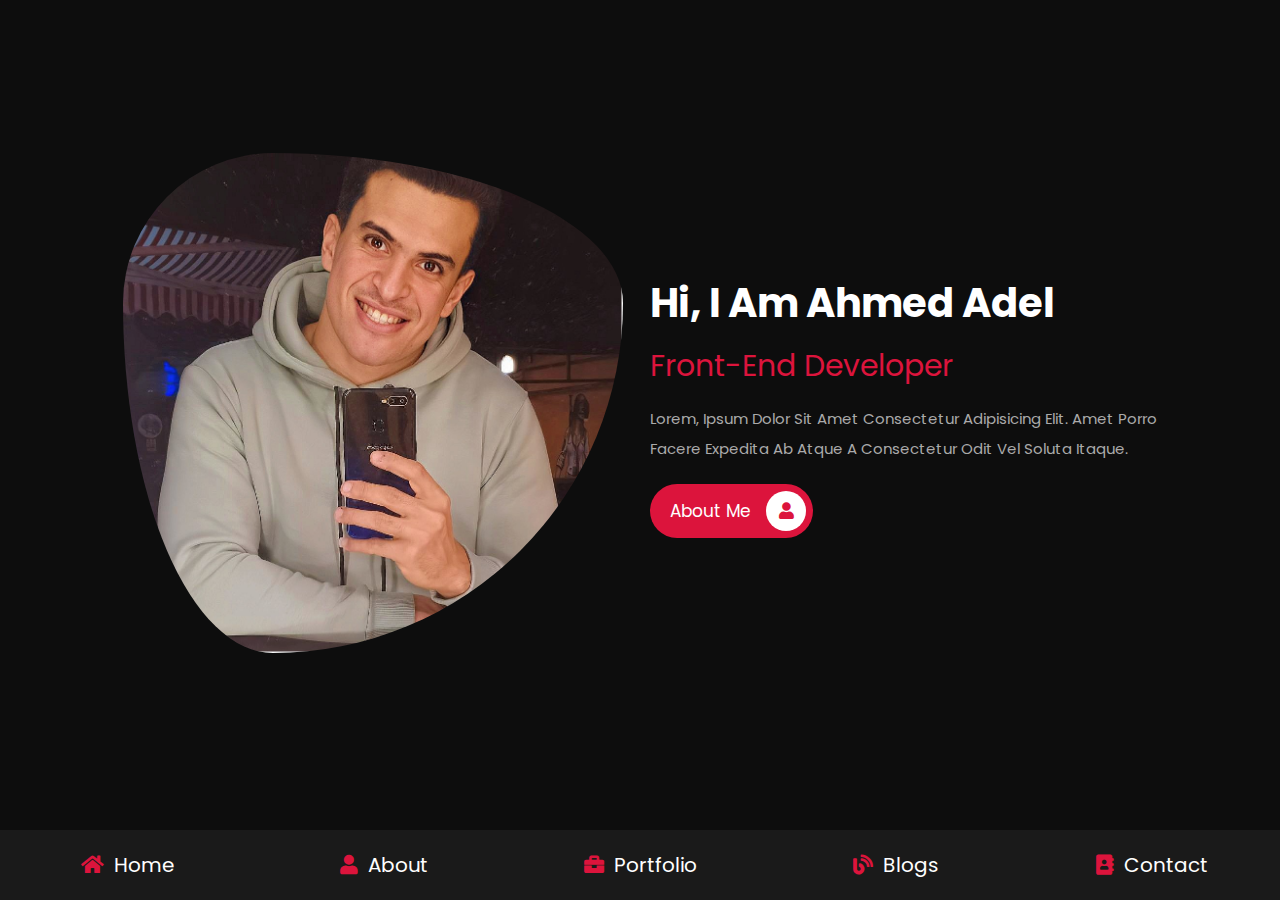
<file: index.html>
<!DOCTYPE html>
<html lang="en">
<head>
    <meta charset="UTF-8">
    <meta http-equiv="X-UA-Compatible" content="IE=edge">
    <meta name="viewport" content="width=device-width, initial-scale=1.0">
    <title>home</title>

    <!-- font awesome cdn link  -->
    <link rel="stylesheet" href="https://cdnjs.cloudflare.com/ajax/libs/font-awesome/5.15.4/css/all.min.css">

    <!-- custom css file link  -->
    <link rel="stylesheet" href="css/style.css">

</head>
<body>
    
<!-- navbar section starts  -->

<nav class="navbar">
    <a href="index.html"> <i class="fas fa-home"></i> <span>home</span> </a>
    <a href="about/about.html"> <i class="fas fa-user"></i> <span>about</span> </a>
    <a href="portfilio/portfolio.html"> <i class="fas fa-briefcase"></i> <span>portfolio</span> </a>
    <a href="blog/blogs.html"> <i class="fas fa-blog"></i> <span>blogs</span> </a>
    <a href="contact/contact.html"> <i class="fas fa-address-book"></i> <span>contact</span> </a>
</nav>

<!-- navbar section ends -->

<!-- home section starts  -->

<section class="home">

    <div class="image">
        <img src="images/user.jpg" alt="">
    </div>

    <div class="content">
        <h3>hi, i am Ahmed Adel</h3>
        <span>front-end developer</span>
        <p>Lorem, ipsum dolor sit amet consectetur adipisicing elit. Amet porro facere expedita ab atque a consectetur odit vel soluta itaque.</p>
        <a href="about.html" class="btn"> about me <i class="fas fa-user"></i> </a>
    </div>

</section>

<!-- home section ends -->

</body>
</html>
</file>
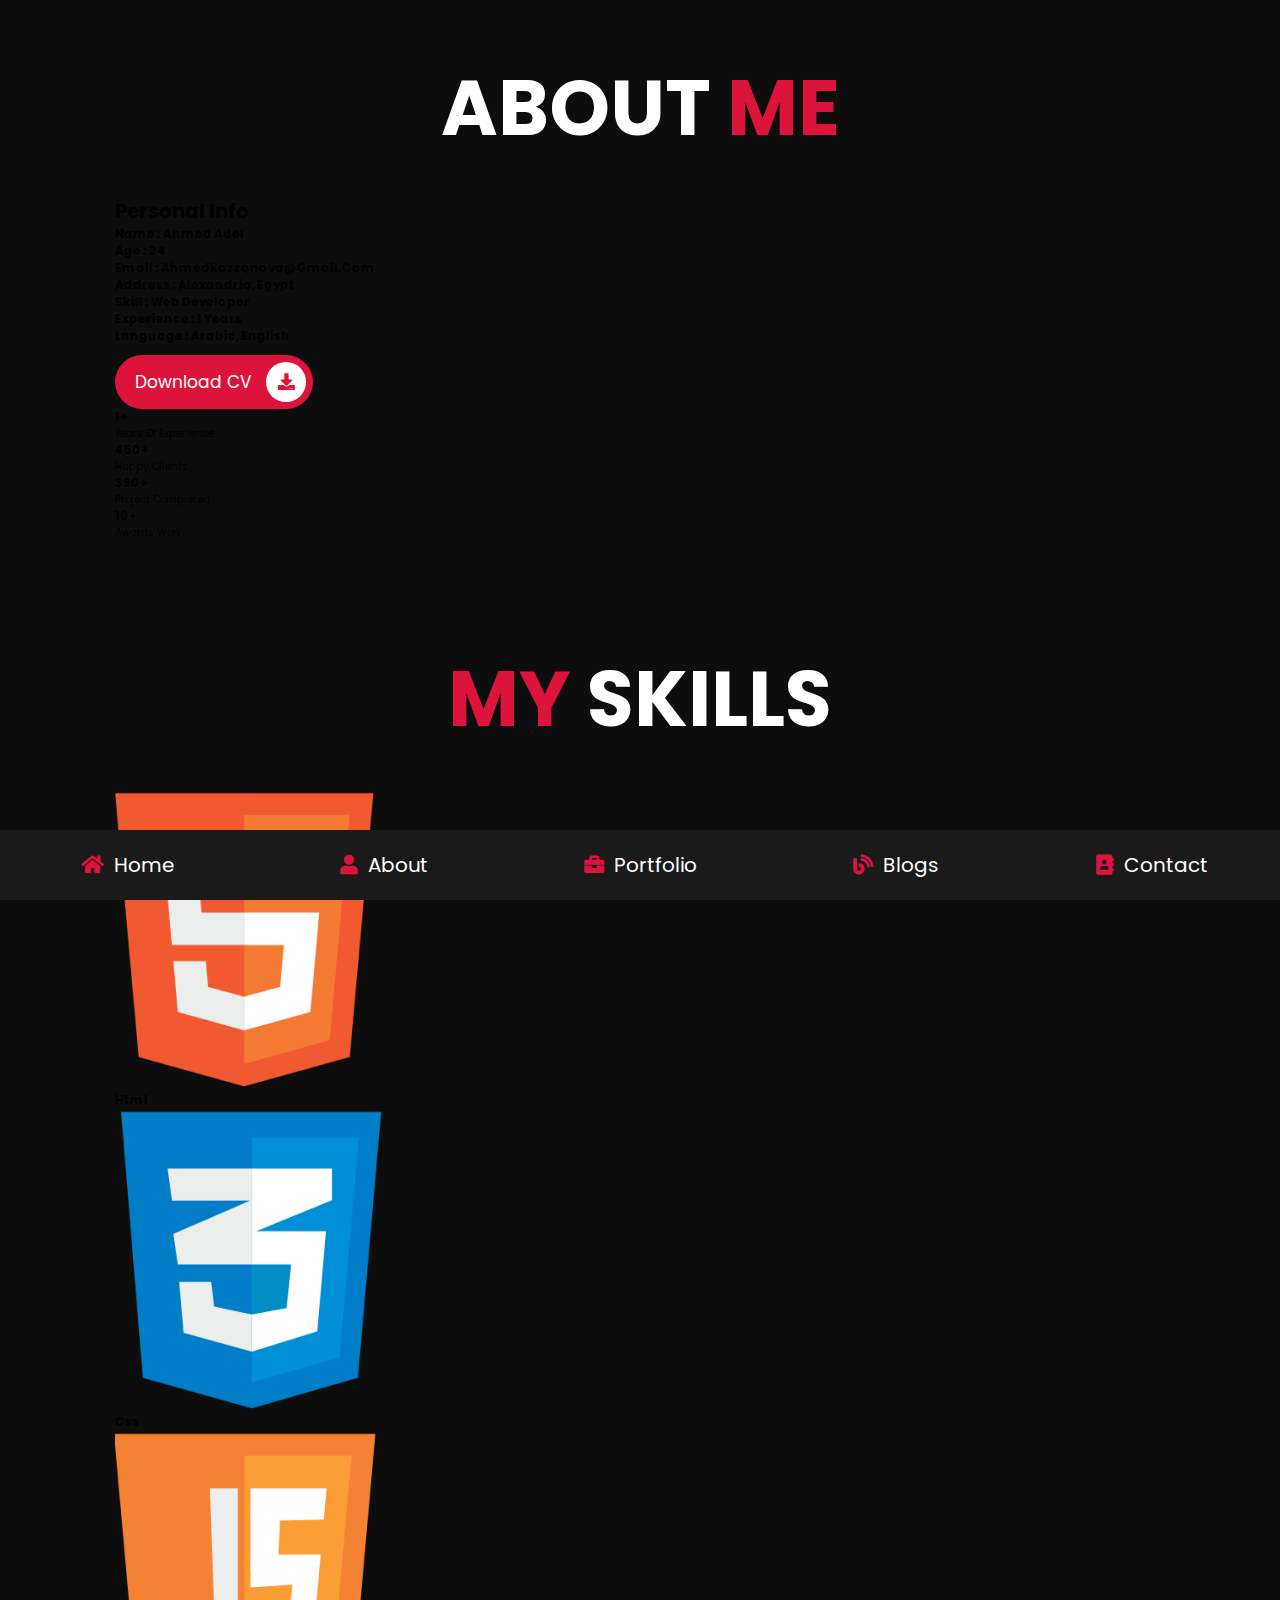
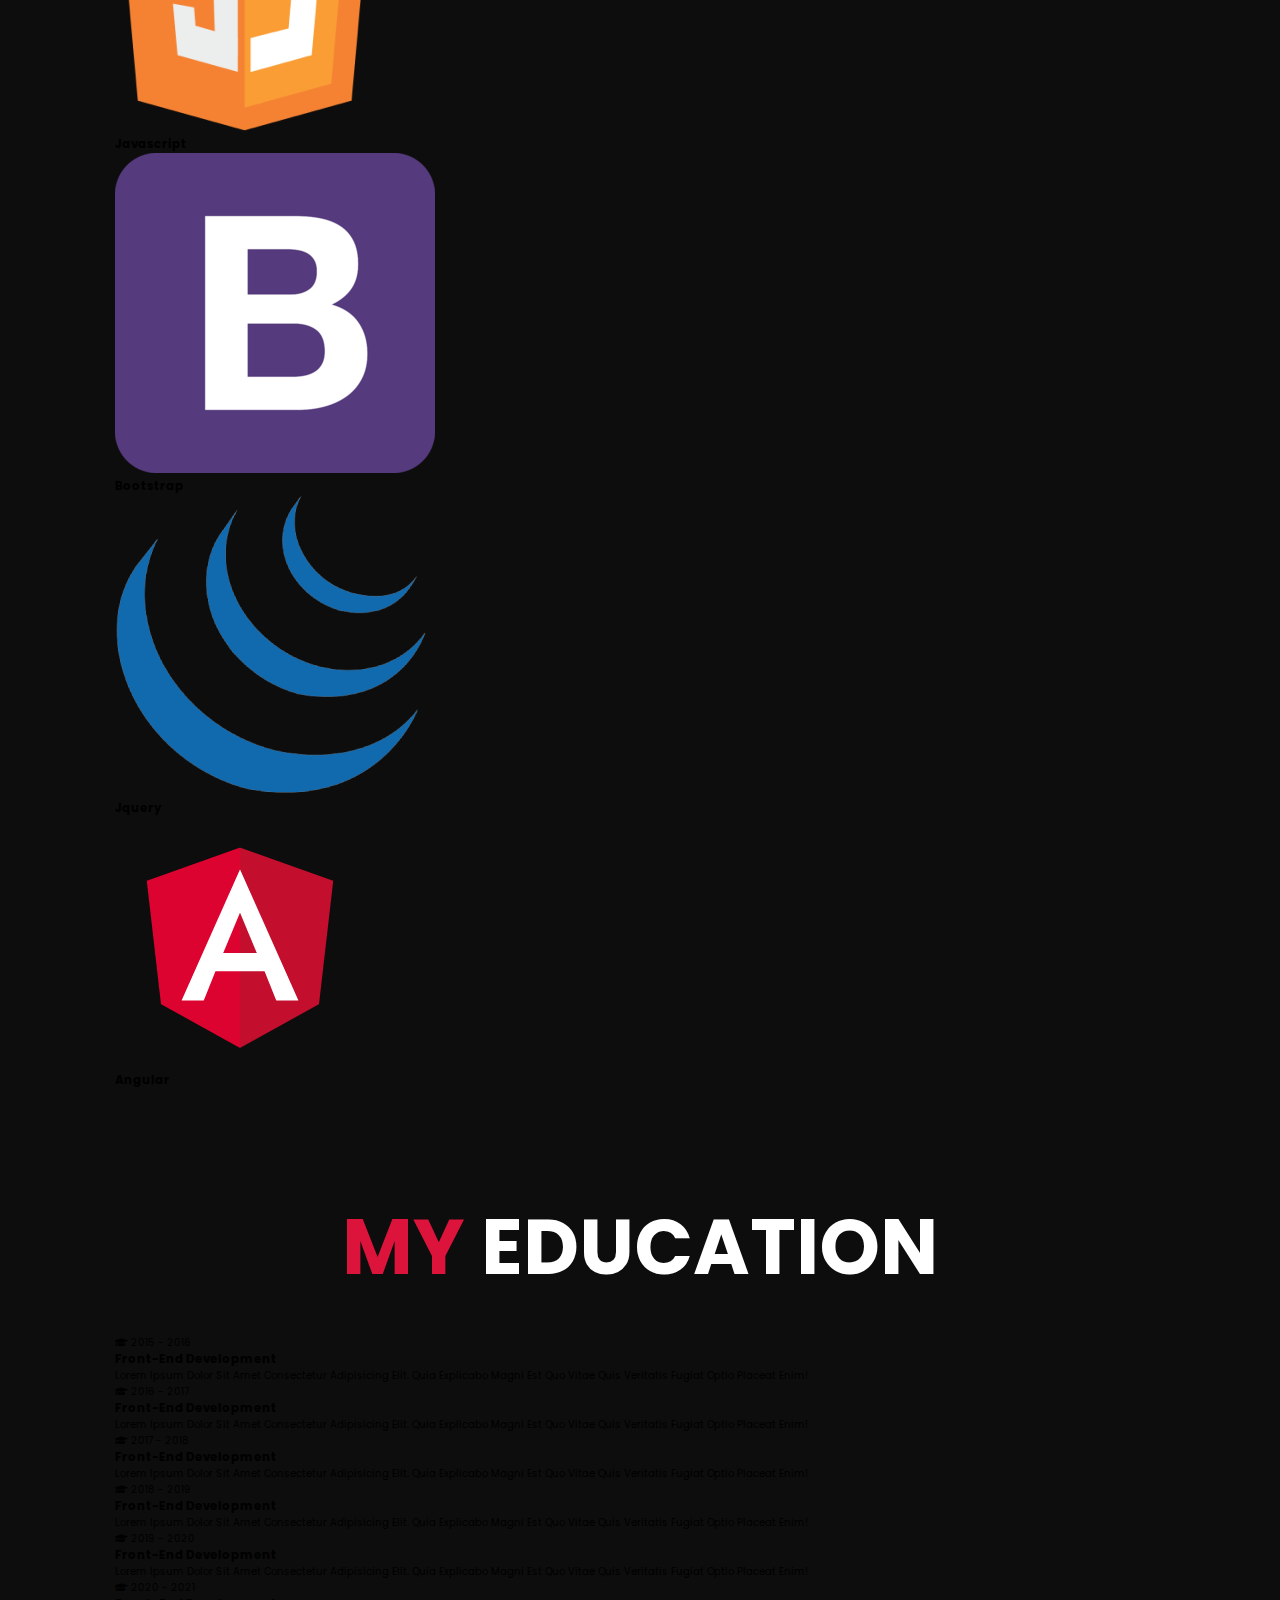
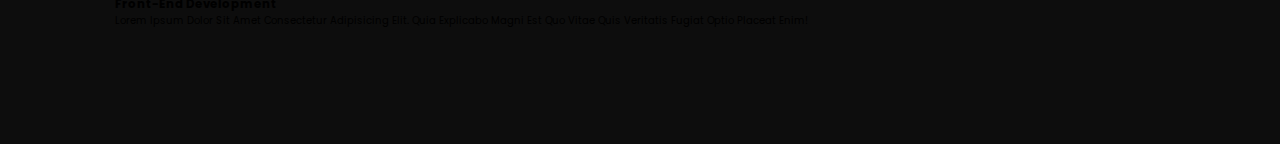
<file: about.html>
<!DOCTYPE html>
<html lang="en">
<head>
    <meta charset="UTF-8">
    <meta http-equiv="X-UA-Compatible" content="IE=edge">
    <meta name="viewport" content="width=device-width, initial-scale=1.0">
    <title>about</title>

    <!-- font awesome cdn link  -->
    <link rel="stylesheet" href="https://cdnjs.cloudflare.com/ajax/libs/font-awesome/5.15.4/css/all.min.css">

    <!-- custom css file link  -->
    <link rel="stylesheet" href="css/style.css">

</head>
<body>
    
<!-- navbar section starts  -->

<nav class="navbar">
    <a href="home.html"> <i class="fas fa-home"></i> <span>home</span> </a>
    <a href="about.html"> <i class="fas fa-user"></i> <span>about</span> </a>
    <a href="portfolio.html"> <i class="fas fa-briefcase"></i> <span>portfolio</span> </a>
    <a href="blogs.html"> <i class="fas fa-blog"></i> <span>blogs</span> </a>
    <a href="contact.html"> <i class="fas fa-address-book"></i> <span>contact</span> </a>
</nav>

<!-- navbar section ends -->

<!-- about section starts  -->

<section class="about">

    <h1 class="heading"> about <span>me</span> </h1>

    <div class="row">

        <div class="info-container">

            <h1>personal info</h1>

            <div class="box-container">

                <div class="box">
                    <h3> <span>name : </span> Ahmed Adel </h3>
                    <h3> <span>age : </span> 24 </h3>
                    <h3> <span>email : </span> ahmedkazzanova@gmail.com </h3>
                    <h3> <span>address : </span> alexandria, egypt </h3>
                </div>
    
                <div class="box">
                    <h3> <span>skill : </span> web developer </h3>
                    <h3> <span>experience : </span> 1 years </h3>
                    <h3> <span>language : </span> arabic, english </h3>
                </div>

            </div>

            <a href="#" class="btn"> download CV <i class="fas fa-download"></i> </a>

        </div>

        <div class="count-container">

            <div class="box">
                <h3>1+</h3>
                <p>years of experience</p>
            </div>

            <div class="box">
                <h3>450+</h3>
                <p>happy clients</p>
            </div>

            <div class="box">
                <h3>390+</h3>
                <p>project completed</p>
            </div>

            <div class="box">
                <h3>10+</h3>
                <p>awards won</p>
            </div>

        </div>

    </div>

</section>

<!-- about section ends -->

<!-- skills section starts  -->

<section class="skills">

    <h1 class="heading"> <span>my</span> skills </h1>

    <div class="box-container">
        <div class="box">
            <img src="images/icon-1.png">
            <h3>html</h3>
        </div>
        <div class="box">
            <img src="images/icon-2.png">
            <h3>css</h3>
        </div>
        <div class="box">
            <img src="images/icon-3.png">
            <h3>javascript</h3>
        </div>
        <div class="box">
            <img src="images/icon-4.png">
            <h3>bootstrap</h3>
        </div>
        <div class="box">
            <img src="images/icon-5.png">
            <h3>jquery</h3>
        </div>
        <div class="box">
            <img src="./images/angular.png">
            <h3>angular</h3>
        </div>
    </div>

</section>

<!-- skills section ends -->

<!-- education section starts  -->

<section class="education">

    <h1 class="heading"> <span>my</span> education </h1>

    <div class="box-container">

        <div class="box">
            <i class="fas fa-graduation-cap"></i>
            <span>2015 - 2016</span>
            <h3>front-end development</h3>
            <p>Lorem ipsum dolor sit amet consectetur adipisicing elit. Quia explicabo magni est quo vitae quis veritatis fugiat optio placeat enim!</p>
        </div>

        <div class="box">
            <i class="fas fa-graduation-cap"></i>
            <span>2016 - 2017</span>
            <h3>front-end development</h3>
            <p>Lorem ipsum dolor sit amet consectetur adipisicing elit. Quia explicabo magni est quo vitae quis veritatis fugiat optio placeat enim!</p>
        </div>

        <div class="box">
            <i class="fas fa-graduation-cap"></i>
            <span>2017 - 2018</span>
            <h3>front-end development</h3>
            <p>Lorem ipsum dolor sit amet consectetur adipisicing elit. Quia explicabo magni est quo vitae quis veritatis fugiat optio placeat enim!</p>
        </div>

        <div class="box">
            <i class="fas fa-graduation-cap"></i>
            <span>2018 - 2019</span>
            <h3>front-end development</h3>
            <p>Lorem ipsum dolor sit amet consectetur adipisicing elit. Quia explicabo magni est quo vitae quis veritatis fugiat optio placeat enim!</p>
        </div>

        <div class="box">
            <i class="fas fa-graduation-cap"></i>
            <span>2019 - 2020</span>
            <h3>front-end development</h3>
            <p>Lorem ipsum dolor sit amet consectetur adipisicing elit. Quia explicabo magni est quo vitae quis veritatis fugiat optio placeat enim!</p>
        </div>

        <div class="box">
            <i class="fas fa-graduation-cap"></i>
            <span>2020 - 2021</span>
            <h3>front-end development</h3>
            <p>Lorem ipsum dolor sit amet consectetur adipisicing elit. Quia explicabo magni est quo vitae quis veritatis fugiat optio placeat enim!</p>
        </div>

    </div>

</section>

<!-- education section ends -->

</body>
</html>
</file>
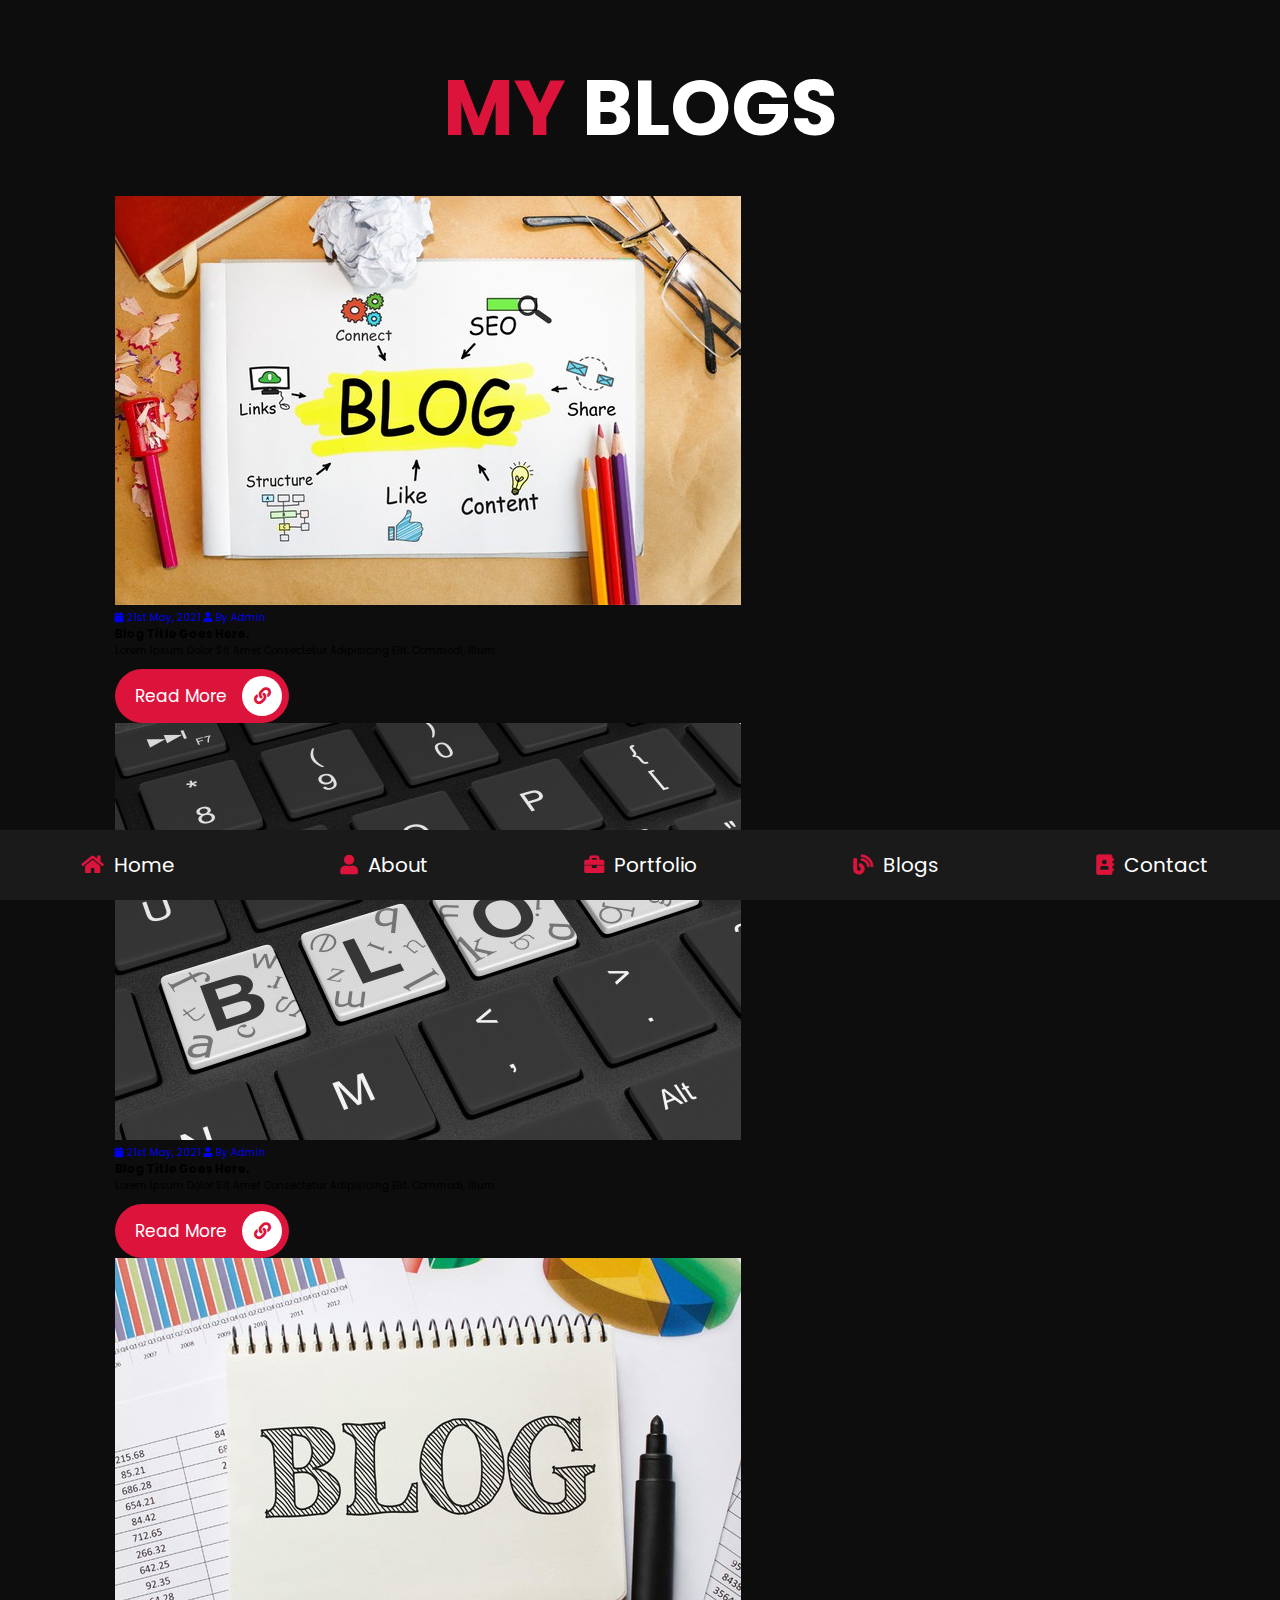
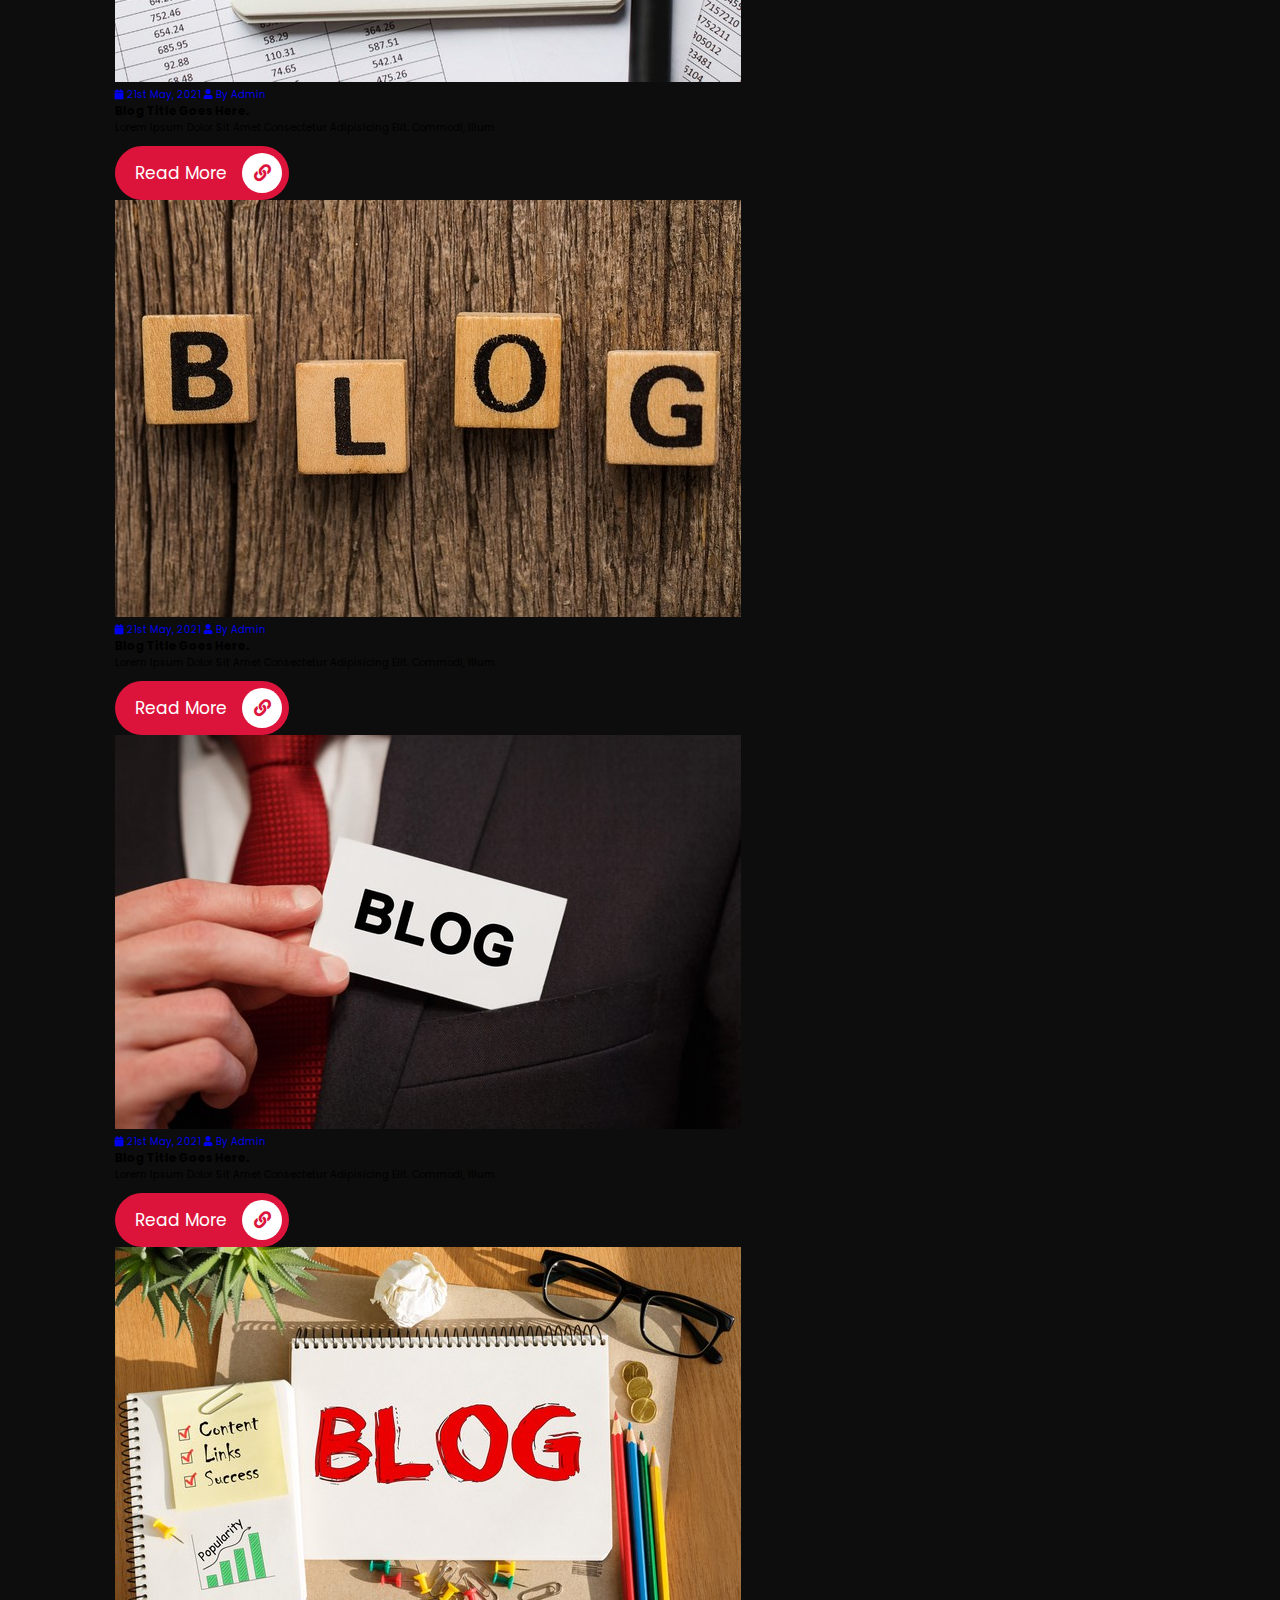
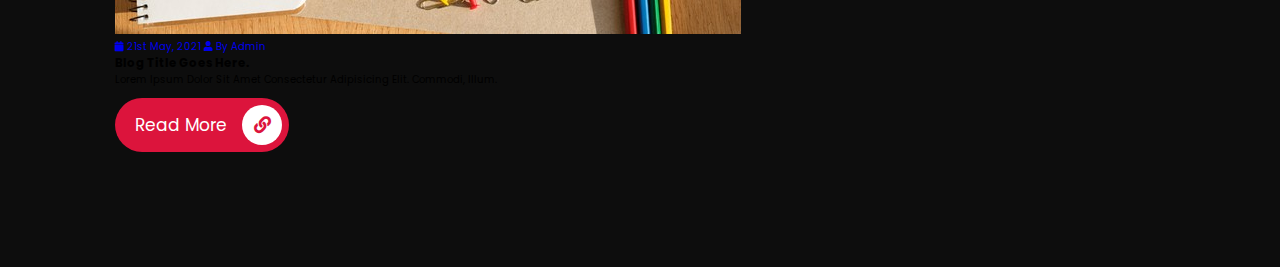
<file: blogs.html>
<!DOCTYPE html>
<html lang="en">
<head>
    <meta charset="UTF-8">
    <meta http-equiv="X-UA-Compatible" content="IE=edge">
    <meta name="viewport" content="width=device-width, initial-scale=1.0">
    <title>blogs</title>

    <!-- font awesome cdn link  -->
    <link rel="stylesheet" href="https://cdnjs.cloudflare.com/ajax/libs/font-awesome/5.15.4/css/all.min.css">

    <!-- custom css file link  -->
    <link rel="stylesheet" href="css/style.css">

</head>
<body>
    
<!-- navbar section starts  -->

<nav class="navbar">
    <a href="home.html"> <i class="fas fa-home"></i> <span>home</span> </a>
    <a href="about.html"> <i class="fas fa-user"></i> <span>about</span> </a>
    <a href="portfolio.html"> <i class="fas fa-briefcase"></i> <span>portfolio</span> </a>
    <a href="blogs.html"> <i class="fas fa-blog"></i> <span>blogs</span> </a>
    <a href="contact.html"> <i class="fas fa-address-book"></i> <span>contact</span> </a>
</nav>

<!-- navbar section ends -->

<!-- blogs section starts  -->

<section class="blogs">

    <h1 class="heading"> <span>my</span> blogs </h1>

    <div class="box-container">

        <div class="box">
            <div class="image">
                <img src="images/blog1.jpg" alt="">
            </div>
            <div class="content">
                <div class="icons">
                    <a href="#"> <i class="fas fa-calendar"></i> 21st may, 2021 </a>
                    <a href="#"> <i class="fas fa-user"></i> by admin </a>
                </div>
                <h3>blog title goes here.</h3>
                <p>Lorem ipsum dolor sit amet consectetur adipisicing elit. Commodi, illum.</p>
                <a href="#" class="btn"> read more <i class="fas fa-link"></i> </a>
            </div>
        </div>

        <div class="box">
            <div class="image">
                <img src="images/blog2.jpg" alt="">
            </div>
            <div class="content">
                <div class="icons">
                    <a href="#"> <i class="fas fa-calendar"></i> 21st may, 2021 </a>
                    <a href="#"> <i class="fas fa-user"></i> by admin </a>
                </div>
                <h3>blog title goes here.</h3>
                <p>Lorem ipsum dolor sit amet consectetur adipisicing elit. Commodi, illum.</p>
                <a href="#" class="btn"> read more <i class="fas fa-link"></i> </a>
            </div>
        </div>

        <div class="box">
            <div class="image">
                <img src="images/blog3.jpg" alt="">
            </div>
            <div class="content">
                <div class="icons">
                    <a href="#"> <i class="fas fa-calendar"></i> 21st may, 2021 </a>
                    <a href="#"> <i class="fas fa-user"></i> by admin </a>
                </div>
                <h3>blog title goes here.</h3>
                <p>Lorem ipsum dolor sit amet consectetur adipisicing elit. Commodi, illum.</p>
                <a href="#" class="btn"> read more <i class="fas fa-link"></i> </a>
            </div>
        </div>

        <div class="box">
            <div class="image">
                <img src="images/blog4.jpg" alt="">
            </div>
            <div class="content">
                <div class="icons">
                    <a href="#"> <i class="fas fa-calendar"></i> 21st may, 2021 </a>
                    <a href="#"> <i class="fas fa-user"></i> by admin </a>
                </div>
                <h3>blog title goes here.</h3>
                <p>Lorem ipsum dolor sit amet consectetur adipisicing elit. Commodi, illum.</p>
                <a href="#" class="btn"> read more <i class="fas fa-link"></i> </a>
            </div>
        </div>

        <div class="box">
            <div class="image">
                <img src="images/blog5.jpg" alt="">
            </div>
            <div class="content">
                <div class="icons">
                    <a href="#"> <i class="fas fa-calendar"></i> 21st may, 2021 </a>
                    <a href="#"> <i class="fas fa-user"></i> by admin </a>
                </div>
                <h3>blog title goes here.</h3>
                <p>Lorem ipsum dolor sit amet consectetur adipisicing elit. Commodi, illum.</p>
                <a href="#" class="btn"> read more <i class="fas fa-link"></i> </a>
            </div>
        </div>

        <div class="box">
            <div class="image">
                <img src="images/blog6.jpg" alt="">
            </div>
            <div class="content">
                <div class="icons">
                    <a href="#"> <i class="fas fa-calendar"></i> 21st may, 2021 </a>
                    <a href="#"> <i class="fas fa-user"></i> by admin </a>
                </div>
                <h3>blog title goes here.</h3>
                <p>Lorem ipsum dolor sit amet consectetur adipisicing elit. Commodi, illum.</p>
                <a href="#" class="btn"> read more <i class="fas fa-link"></i> </a>
            </div>
        </div>

    </div>

</section>

<!-- blogs section ends -->

</body>
</html>
</file>
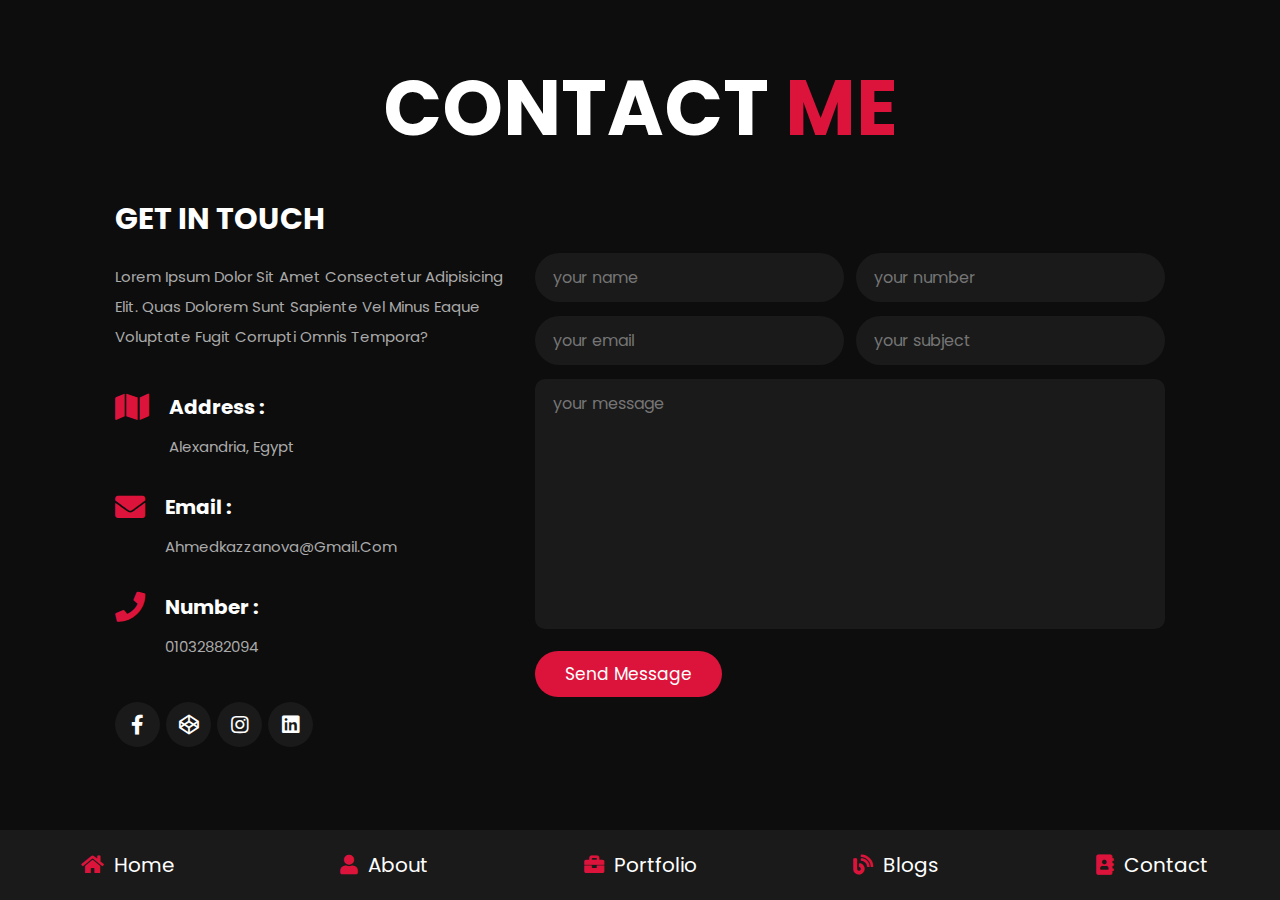
<file: contact.html>
<!DOCTYPE html>
<html lang="en">
<head>
    <meta charset="UTF-8">
    <meta http-equiv="X-UA-Compatible" content="IE=edge">
    <meta name="viewport" content="width=device-width, initial-scale=1.0">
    <title>contact</title>

    <!-- font awesome cdn link  -->
    <link rel="stylesheet" href="https://cdnjs.cloudflare.com/ajax/libs/font-awesome/5.15.4/css/all.min.css">

    <!-- custom css file link  -->
    <link rel="stylesheet" href="css/style.css">

</head>
<body>
    
<!-- navbar section starts  -->

<nav class="navbar">
    <a href="home.html"> <i class="fas fa-home"></i> <span>home</span> </a>
    <a href="about.html"> <i class="fas fa-user"></i> <span>about</span> </a>
    <a href="portfolio.html"> <i class="fas fa-briefcase"></i> <span>portfolio</span> </a>
    <a href="blogs.html"> <i class="fas fa-blog"></i> <span>blogs</span> </a>
    <a href="contact.html"> <i class="fas fa-address-book"></i> <span>contact</span> </a>
</nav>

<!-- navbar section ends -->

<!-- contact section starts  -->

<section class="contact">

<h1 class="heading"> contact <span>me</span> </h1>

<div class="row">

    <div class="info-container">

        <h1>get in touch</h1>

        <p>Lorem ipsum dolor sit amet consectetur adipisicing elit. Quas dolorem sunt sapiente vel minus eaque voluptate fugit corrupti omnis tempora?</p>

        <div class="box-container">

            <div class="box">
                <i class="fas fa-map"></i>
                <div class="info">
                    <h3>address :</h3>
                    <p>alexandria, egypt</p>
                </div>
            </div>

            <div class="box">
                <i class="fas fa-envelope"></i>
                <div class="info">
                    <h3>email :</h3>
                    <p>ahmedkazzanova@gmail.com</p>
                </div>
            </div>

            <div class="box">
                <i class="fas fa-phone"></i>
                <div class="info">
                    <h3>number :</h3>
                    <p>01032882094</p>
                </div>
            </div>

        </div>

        <div class="share">
            <a href="https://www.facebook.com/profile.php?id=100009898380220" target="blank" class="fab fa-facebook-f"></a>
            <a href="https://codepen.io/ahmed-kazanova" class="fab fa-codepen" target="blank"></a>
            <a href="https://www.instagram.com/ahmedadel__97/?fbclid=IwAR34XBxaVZM7WEzP7pMvPN4l78DN_rEjDQCfjOa_iyXu66oibjCuJRzbBkE" class="fab fa-instagram" target="blank"></a>
            <a href="https://www.linkedin.com/in/ahmed-adel-329332215/" class="fab fa-linkedin" target="blank"></a>
        </div>

    </div>

    <form action="">

        <div class="inputBox">
            <input type="text" placeholder="your name">
            <input type="number" placeholder="your number">
        </div>

        <div class="inputBox">
            <input type="email" placeholder="your email">
            <input type="text" placeholder="your subject">
        </div>

        <textarea name="" placeholder="your message" id="" cols="30" rows="10"></textarea>

        <input type="submit" value="send message" class="btn">

    </form>

</div>

</section>

<!-- contact section ends -->

</body>
</html>
</file>
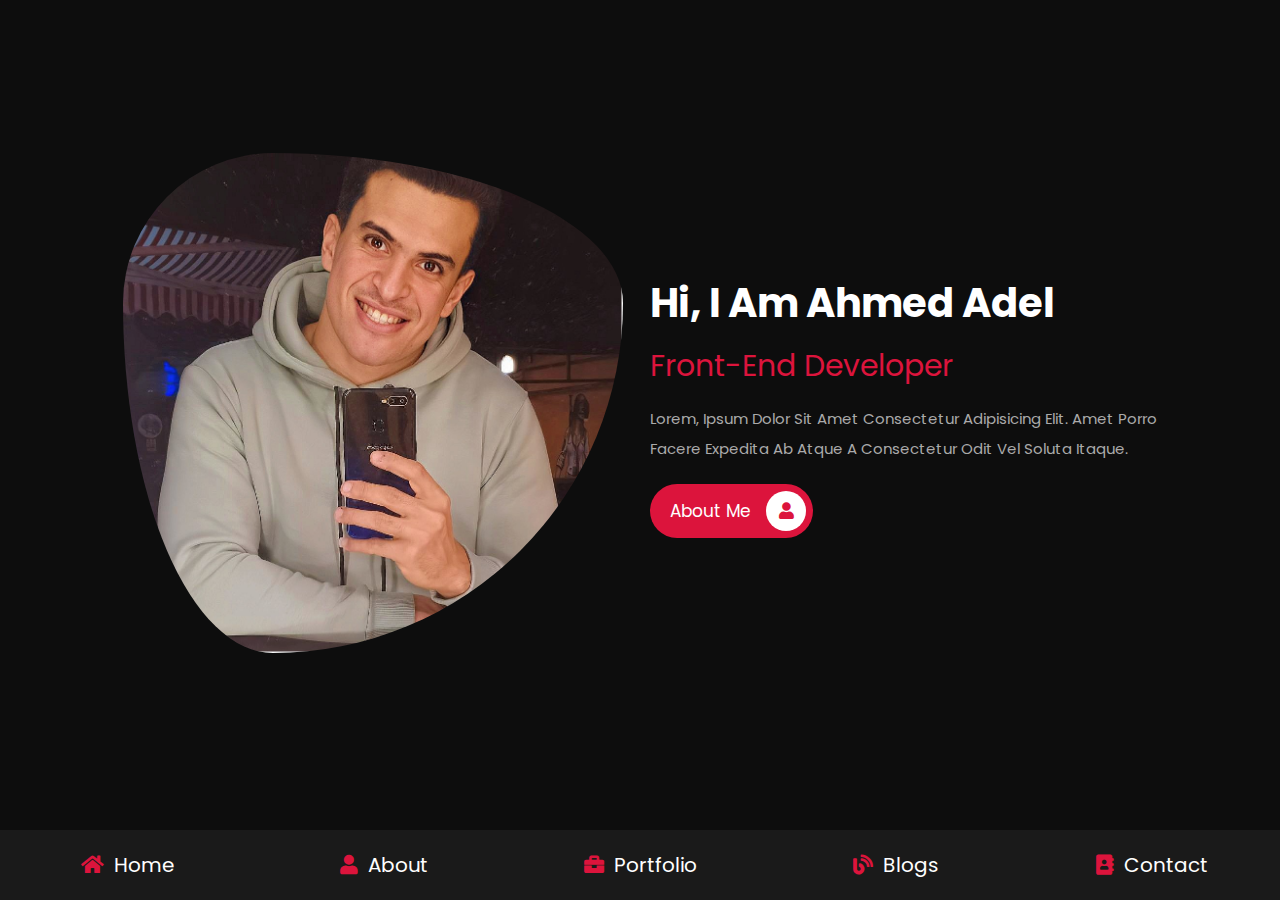
<file: home.html>
<!DOCTYPE html>
<html lang="en">
<head>
    <meta charset="UTF-8">
    <meta http-equiv="X-UA-Compatible" content="IE=edge">
    <meta name="viewport" content="width=device-width, initial-scale=1.0">
    <title>home</title>

    <!-- font awesome cdn link  -->
    <link rel="stylesheet" href="https://cdnjs.cloudflare.com/ajax/libs/font-awesome/5.15.4/css/all.min.css">

    <!-- custom css file link  -->
    <link rel="stylesheet" href="css/style.css">

</head>
<body>
    
<!-- navbar section starts  -->

<nav class="navbar">
    <a href="home.html"> <i class="fas fa-home"></i> <span>home</span> </a>
    <a href="about.html"> <i class="fas fa-user"></i> <span>about</span> </a>
    <a href="portfolio.html"> <i class="fas fa-briefcase"></i> <span>portfolio</span> </a>
    <a href="blogs.html"> <i class="fas fa-blog"></i> <span>blogs</span> </a>
    <a href="contact.html"> <i class="fas fa-address-book"></i> <span>contact</span> </a>
</nav>

<!-- navbar section ends -->

<!-- home section starts  -->

<section class="home">

    <div class="image">
        <img src="images/user.jpg" alt="">
    </div>

    <div class="content">
        <h3>hi, i am Ahmed Adel</h3>
        <span>front-end developer</span>
        <p>Lorem, ipsum dolor sit amet consectetur adipisicing elit. Amet porro facere expedita ab atque a consectetur odit vel soluta itaque.</p>
        <a href="about.html" class="btn"> about me <i class="fas fa-user"></i> </a>
    </div>

</section>

<!-- home section ends -->

</body>
</html>
</file>
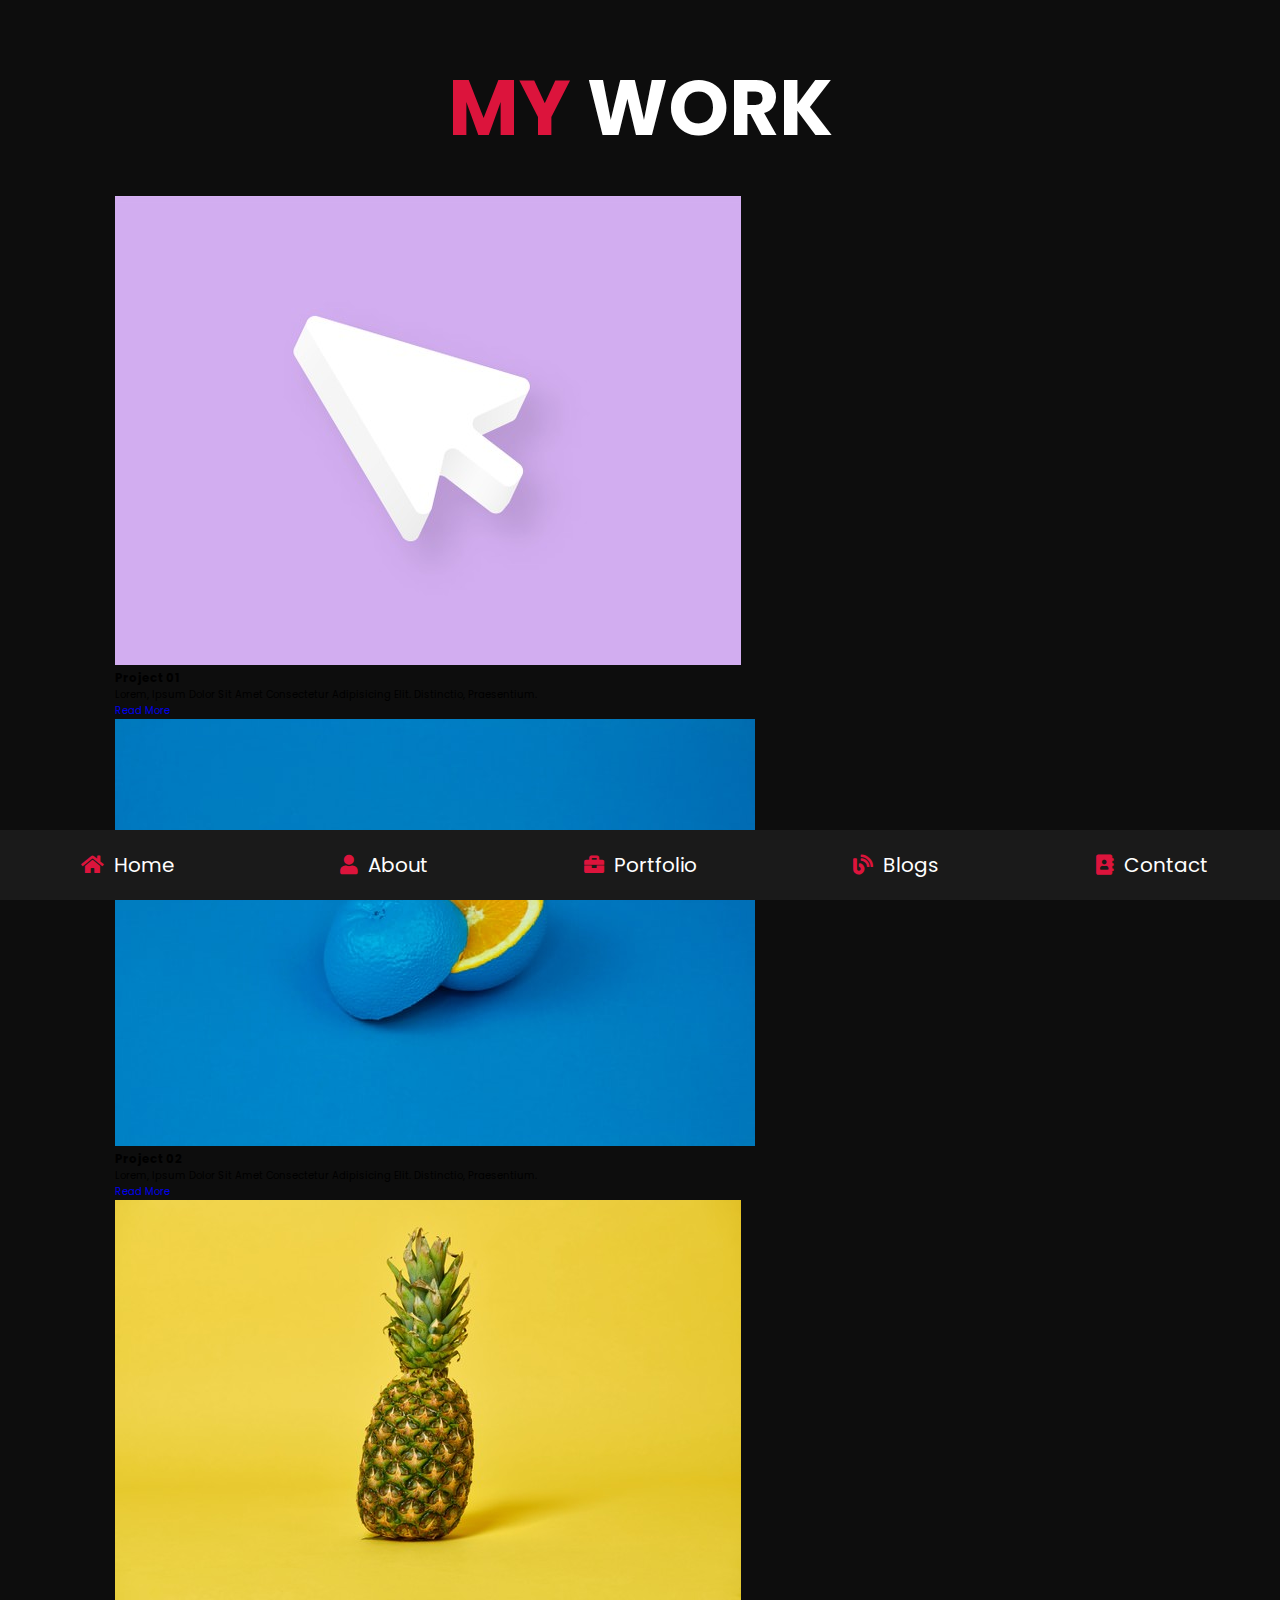
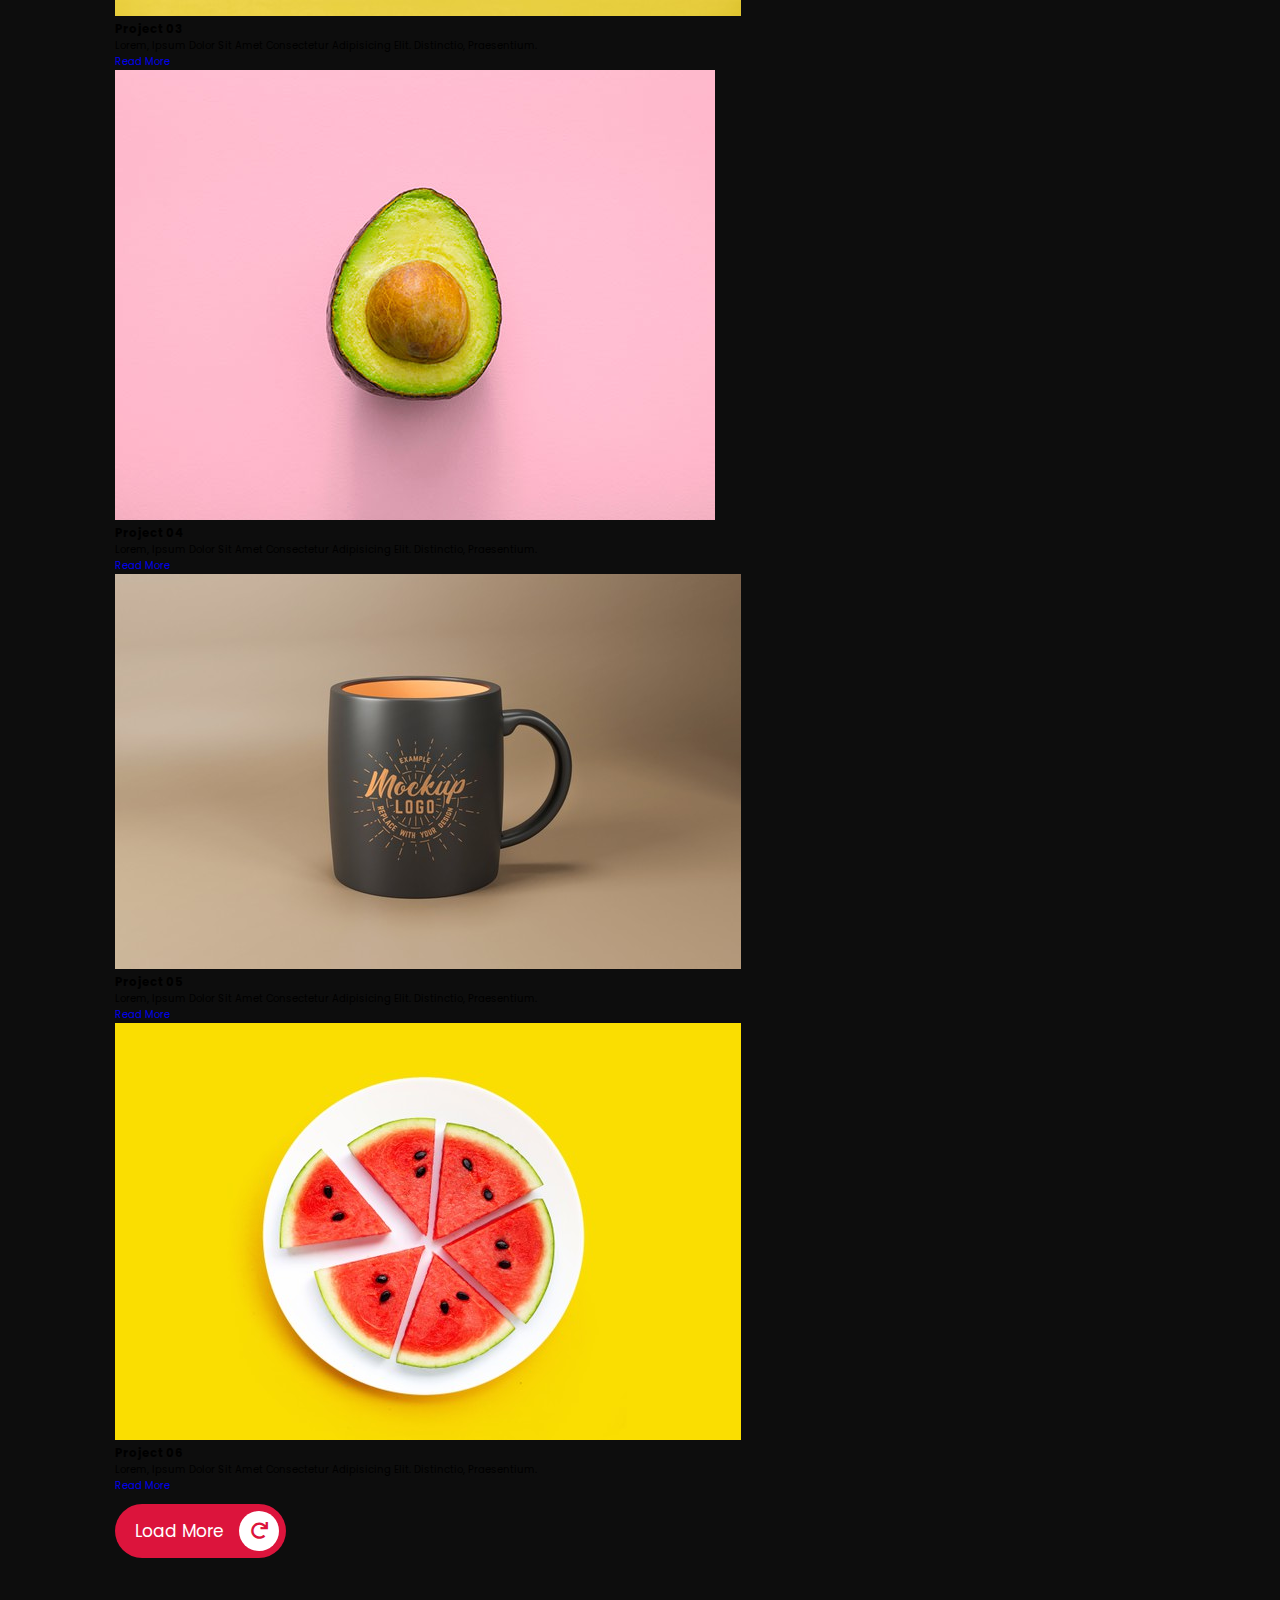
<file: portfolio.html>
<!DOCTYPE html>
<html lang="en">
<head>
    <meta charset="UTF-8">
    <meta http-equiv="X-UA-Compatible" content="IE=edge">
    <meta name="viewport" content="width=device-width, initial-scale=1.0">
    <title>portfolio</title>

    <!-- font awesome cdn link  -->
    <link rel="stylesheet" href="https://cdnjs.cloudflare.com/ajax/libs/font-awesome/5.15.4/css/all.min.css">

    <!-- custom css file link  -->
    <link rel="stylesheet" href="css/style.css">

</head>
<body>
    
<!-- navbar section starts  -->

<nav class="navbar">
    <a href="home.html"> <i class="fas fa-home"></i> <span>home</span> </a>
    <a href="about.html"> <i class="fas fa-user"></i> <span>about</span> </a>
    <a href="portfolio.html"> <i class="fas fa-briefcase"></i> <span>portfolio</span> </a>
    <a href="blogs.html"> <i class="fas fa-blog"></i> <span>blogs</span> </a>
    <a href="contact.html"> <i class="fas fa-address-book"></i> <span>contact</span> </a>
</nav>

<!-- navbar section ends -->

<!-- portfolio section starts  -->

<section class="portfolio">

    <h1 class="heading"> <span>my</span> work </h1>

    <div class="box-container">

        <div class="box">
            <img src="images/img-1.jpg" alt="">
            <div class="content">
                <h3>project 01</h3>
                <p>Lorem, ipsum dolor sit amet consectetur adipisicing elit. Distinctio, praesentium.</p>
                <a href="#">read more</a>
            </div>
        </div>

        <div class="box">
            <img src="images/img-2.jpg" alt="">
            <div class="content">
                <h3>project 02</h3>
                <p>Lorem, ipsum dolor sit amet consectetur adipisicing elit. Distinctio, praesentium.</p>
                <a href="#">read more</a>
            </div>
        </div>
       
        <div class="box">
            <img src="images/img-3.jpg" alt="">
            <div class="content">
                <h3>project 03</h3>
                <p>Lorem, ipsum dolor sit amet consectetur adipisicing elit. Distinctio, praesentium.</p>
                <a href="#">read more</a>
            </div>
        </div>

        <div class="box">
            <img src="images/img-4.jpg" alt="">
            <div class="content">
                <h3>project 04</h3>
                <p>Lorem, ipsum dolor sit amet consectetur adipisicing elit. Distinctio, praesentium.</p>
                <a href="#">read more</a>
            </div>
        </div>

        <div class="box">
            <img src="images/img-5.jpg" alt="">
            <div class="content">
                <h3>project 05</h3>
                <p>Lorem, ipsum dolor sit amet consectetur adipisicing elit. Distinctio, praesentium.</p>
                <a href="#">read more</a>
            </div>
        </div>

        <div class="box">
            <img src="images/img-6.jpg" alt="">
            <div class="content">
                <h3>project 06</h3>
                <p>Lorem, ipsum dolor sit amet consectetur adipisicing elit. Distinctio, praesentium.</p>
                <a href="#">read more</a>
            </div>
        </div>

    </div>

    <a href="#" class="btn"> load more <i class="fas fa-redo"></i> </a>
    
</section>

<!-- portfolio section ends -->

</body>
</html>
</file>
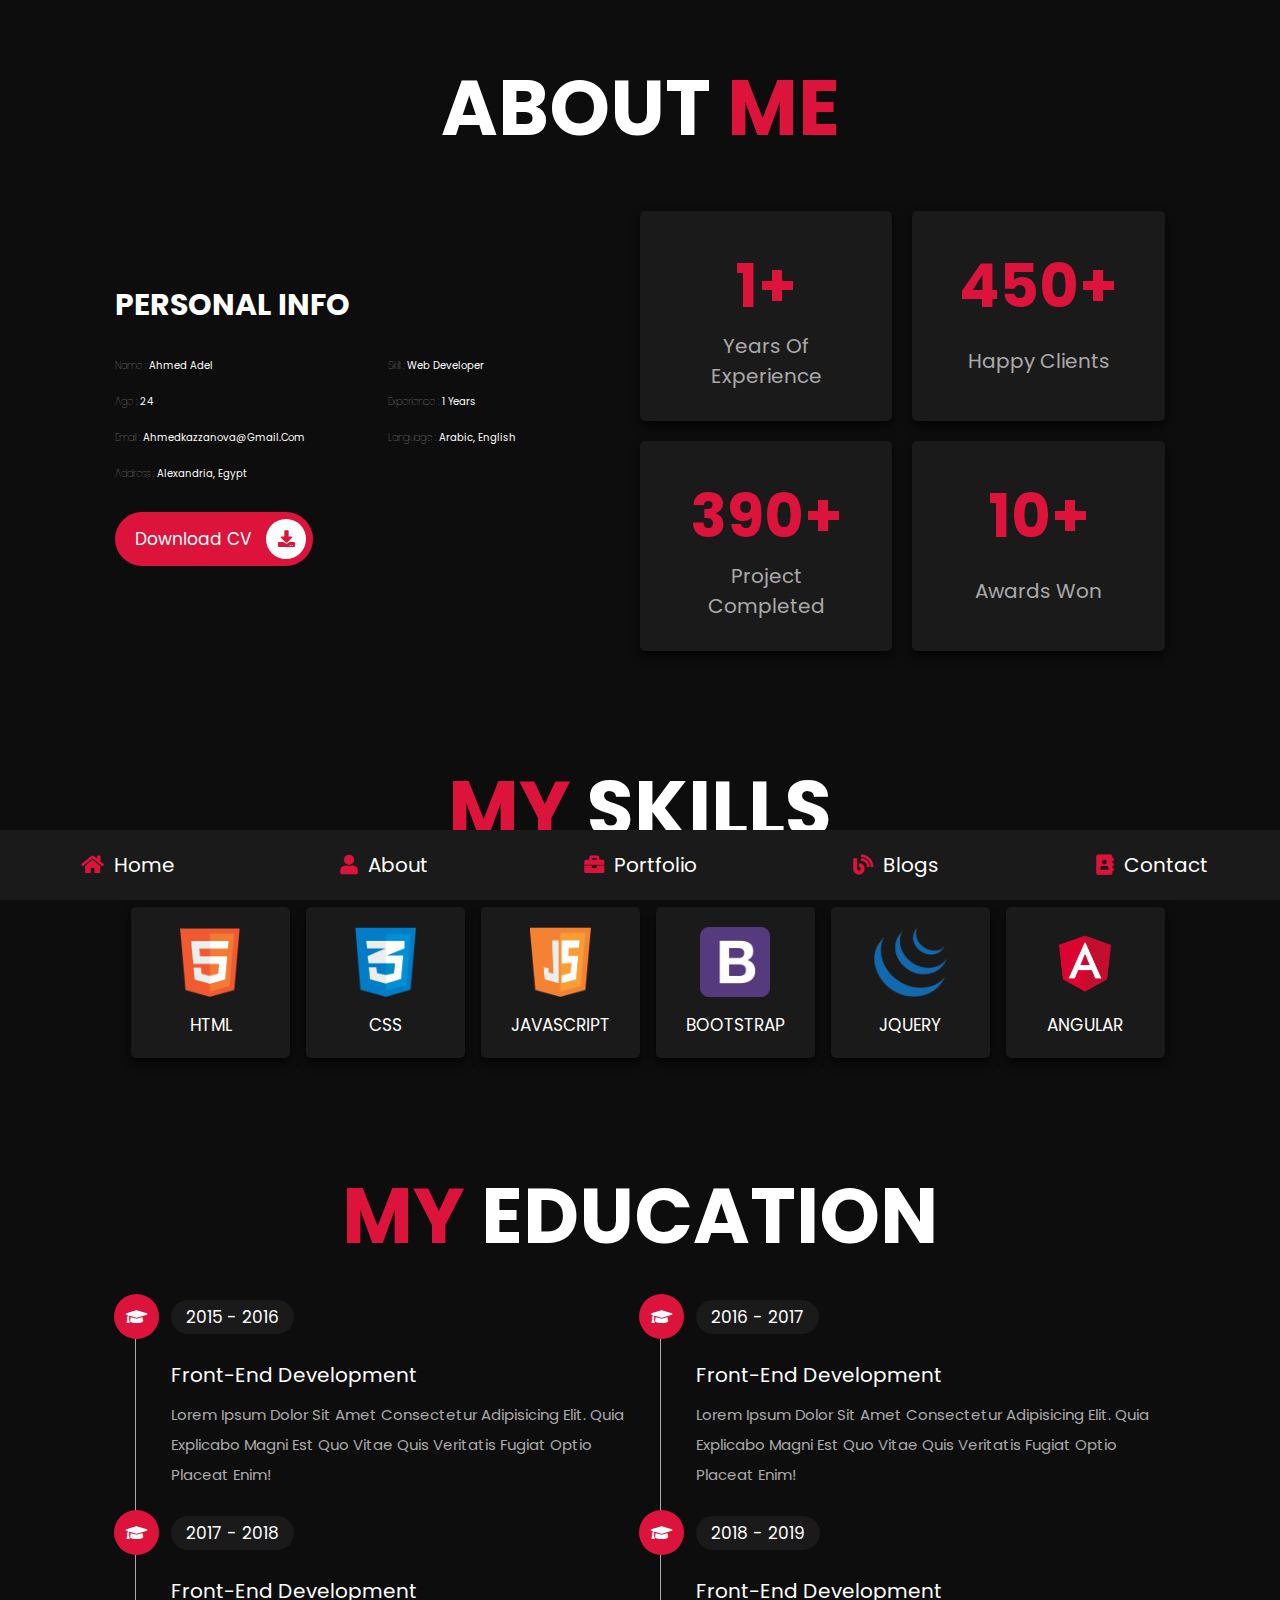
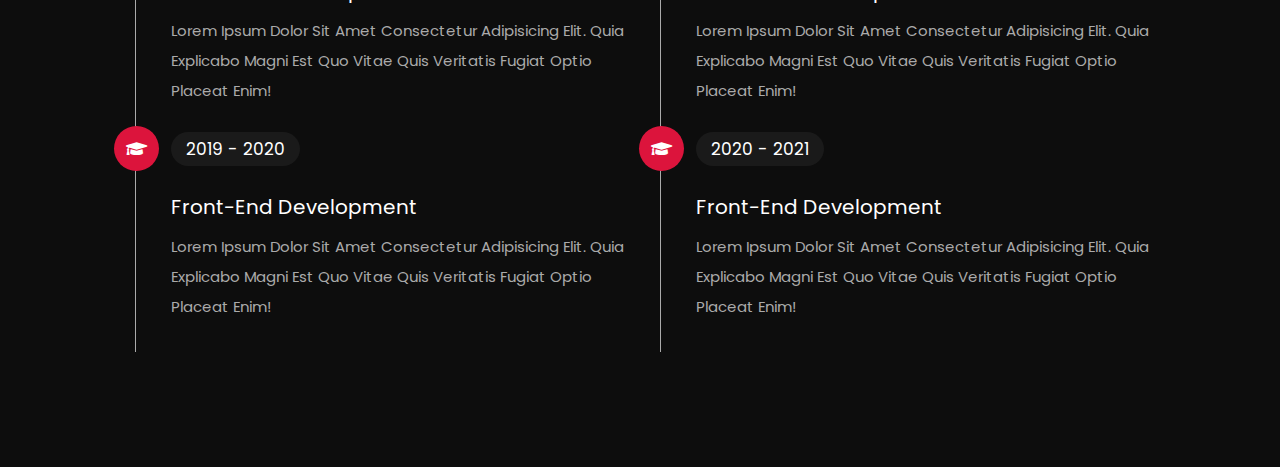
<file: about/about.html>
<!DOCTYPE html>
<html lang="en">
<head>
    <meta charset="UTF-8">
    <meta http-equiv="X-UA-Compatible" content="IE=edge">
    <meta name="viewport" content="width=device-width, initial-scale=1.0">
    <title>about</title>

    <!-- font awesome cdn link  -->
    <link rel="stylesheet" href="https://cdnjs.cloudflare.com/ajax/libs/font-awesome/5.15.4/css/all.min.css">

    <!-- custom css file link  -->
    <link rel="stylesheet" href="style/about.css">

</head>
<body>
    
<!-- navbar section starts  -->

<nav class="navbar">
    <a href="../index.html"> <i class="fas fa-home"></i> <span>home</span> </a>
    <a href="../about/about.html"> <i class="fas fa-user"></i> <span>about</span> </a>
    <a href="../portfilio/portfolio.html"> <i class="fas fa-briefcase"></i> <span>portfolio</span> </a>
    <a href="../blog/blogs.html"> <i class="fas fa-blog"></i> <span>blogs</span> </a>
    <a href="../contact/contact.html"> <i class="fas fa-address-book"></i> <span>contact</span> </a>
</nav>

<!-- navbar section ends -->

<!-- about section starts  -->

<section class="about">

    <h1 class="heading"> about <span>me</span> </h1>

    <div class="row">

        <div class="info-container">

            <h1>personal info</h1>

            <div class="box-container">

                <div class="box">
                    <h3> <span>name : </span> Ahmed Adel </h3>
                    <h3> <span>age : </span> 24 </h3>
                    <h3> <span>email : </span> ahmedkazzanova@gmail.com </h3>
                    <h3> <span>address : </span> alexandria, egypt </h3>
                </div>
    
                <div class="box">
                    <h3> <span>skill : </span> web developer </h3>
                    <h3> <span>experience : </span> 1 years </h3>
                    <h3> <span>language : </span> arabic, english </h3>
                </div>

            </div>

            <a href="../cv2.pdf" download="cv" class="btn"> download CV <i class="fas fa-download"></i> </a>

        </div>

        <div class="count-container">

            <div class="box">
                <h3>1+</h3>
                <p>years of experience</p>
            </div>

            <div class="box">
                <h3>450+</h3>
                <p>happy clients</p>
            </div>

            <div class="box">
                <h3>390+</h3>
                <p>project completed</p>
            </div>

            <div class="box">
                <h3>10+</h3>
                <p>awards won</p>
            </div>

        </div>

    </div>

</section>

<!-- about section ends -->

<!-- skills section starts  -->

<section class="skills">

    <h1 class="heading"> <span>my</span> skills </h1>

    <div class="box-container">
        <div class="box">
            <img src="img/icon-1.png">
            <h3>html</h3>
        </div>
        <div class="box">
            <img src="img/icon-2.png">
            <h3>css</h3>
        </div>
        <div class="box">
            <img src="img/icon-3.png">
            <h3>javascript</h3>
        </div>
        <div class="box">
            <img src="img/icon-4.png">
            <h3>bootstrap</h3>
        </div>
        <div class="box">
            <img src="img/icon-5.png">
            <h3>jquery</h3>
        </div>
        <div class="box">
            <img src="img/angular.png">
            <h3>angular</h3>
        </div>
    </div>

</section>

<!-- skills section ends -->

<!-- education section starts  -->

<section class="education">

    <h1 class="heading"> <span>my</span> education </h1>

    <div class="box-container">

        <div class="box">
            <i class="fas fa-graduation-cap"></i>
            <span>2015 - 2016</span>
            <h3>front-end development</h3>
            <p>Lorem ipsum dolor sit amet consectetur adipisicing elit. Quia explicabo magni est quo vitae quis veritatis fugiat optio placeat enim!</p>
        </div>

        <div class="box">
            <i class="fas fa-graduation-cap"></i>
            <span>2016 - 2017</span>
            <h3>front-end development</h3>
            <p>Lorem ipsum dolor sit amet consectetur adipisicing elit. Quia explicabo magni est quo vitae quis veritatis fugiat optio placeat enim!</p>
        </div>

        <div class="box">
            <i class="fas fa-graduation-cap"></i>
            <span>2017 - 2018</span>
            <h3>front-end development</h3>
            <p>Lorem ipsum dolor sit amet consectetur adipisicing elit. Quia explicabo magni est quo vitae quis veritatis fugiat optio placeat enim!</p>
        </div>

        <div class="box">
            <i class="fas fa-graduation-cap"></i>
            <span>2018 - 2019</span>
            <h3>front-end development</h3>
            <p>Lorem ipsum dolor sit amet consectetur adipisicing elit. Quia explicabo magni est quo vitae quis veritatis fugiat optio placeat enim!</p>
        </div>

        <div class="box">
            <i class="fas fa-graduation-cap"></i>
            <span>2019 - 2020</span>
            <h3>front-end development</h3>
            <p>Lorem ipsum dolor sit amet consectetur adipisicing elit. Quia explicabo magni est quo vitae quis veritatis fugiat optio placeat enim!</p>
        </div>

        <div class="box">
            <i class="fas fa-graduation-cap"></i>
            <span>2020 - 2021</span>
            <h3>front-end development</h3>
            <p>Lorem ipsum dolor sit amet consectetur adipisicing elit. Quia explicabo magni est quo vitae quis veritatis fugiat optio placeat enim!</p>
        </div>

    </div>

</section>

<!-- education section ends -->

</body>
</html>
</file>
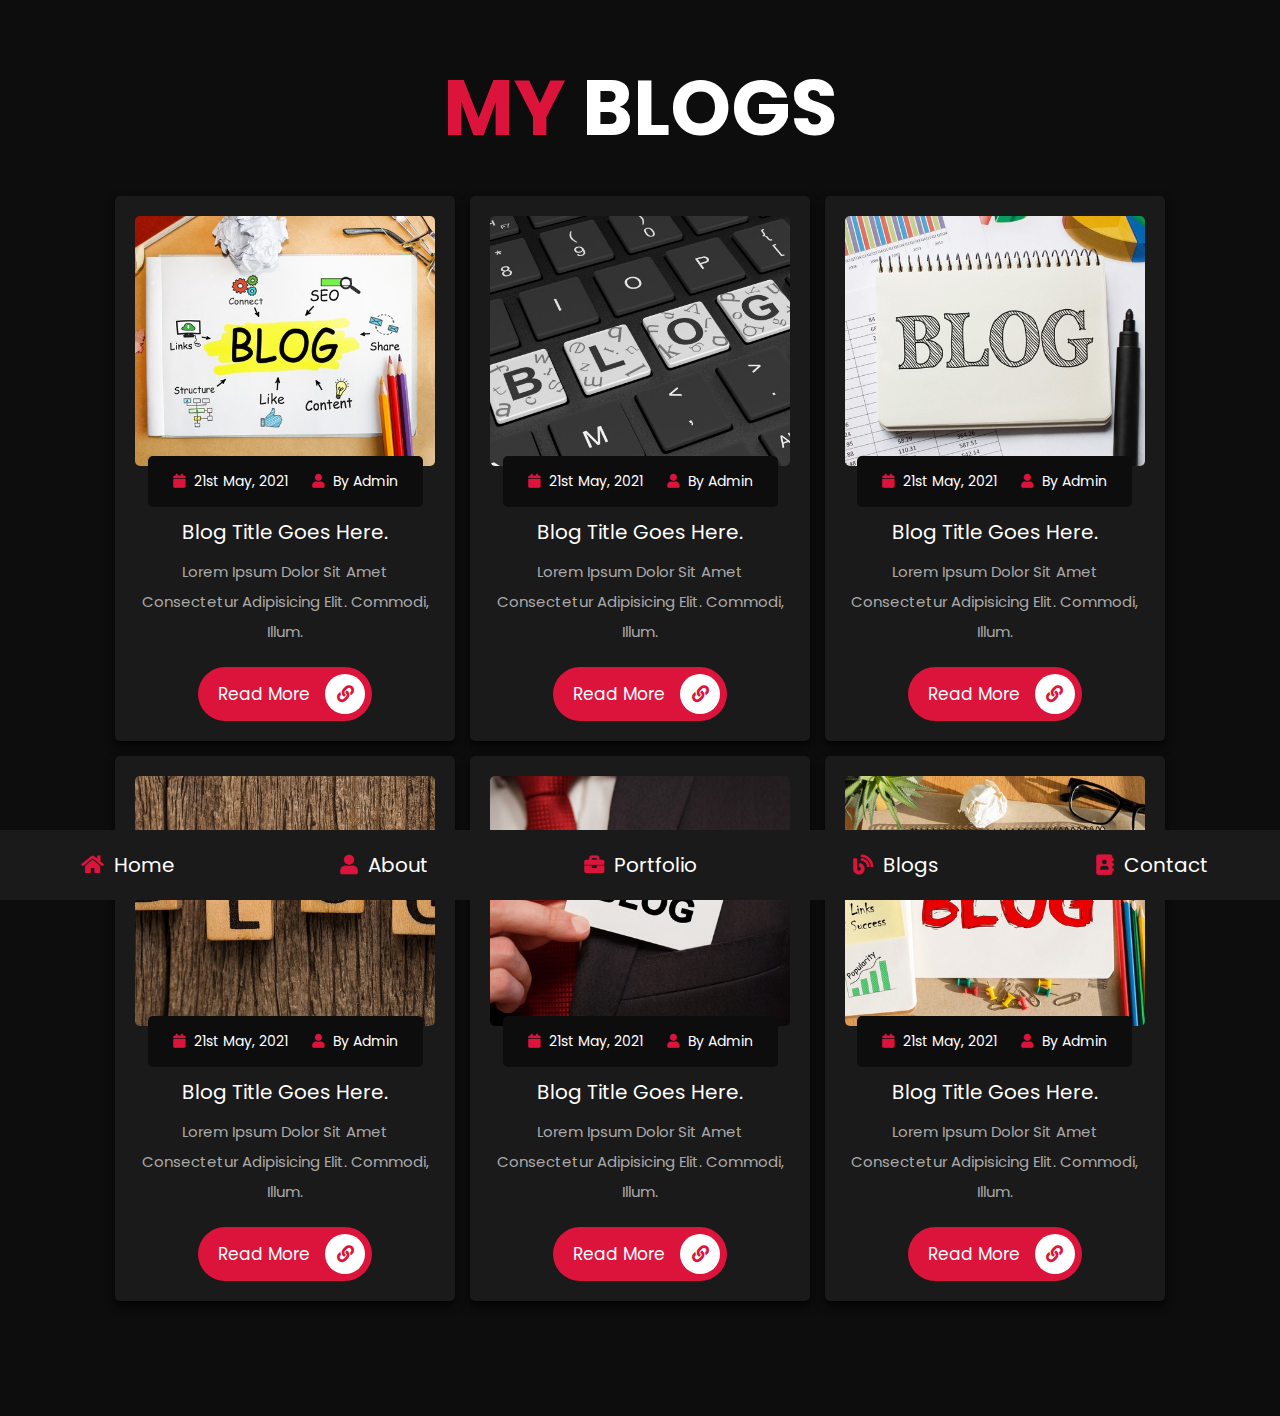
<file: blog/blogs.html>
<!DOCTYPE html>
<html lang="en">
<head>
    <meta charset="UTF-8">
    <meta http-equiv="X-UA-Compatible" content="IE=edge">
    <meta name="viewport" content="width=device-width, initial-scale=1.0">
    <title>blogs</title>

    <!-- font awesome cdn link  -->
    <link rel="stylesheet" href="https://cdnjs.cloudflare.com/ajax/libs/font-awesome/5.15.4/css/all.min.css">

    <!-- custom css file link  -->
    <link rel="stylesheet" href="style/blog.css">

</head>
<body>
    
<!-- navbar section starts  -->

<nav class="navbar">
    <a href="../index.html"> <i class="fas fa-home"></i> <span>home</span> </a>
    <a href="../about/about.html"> <i class="fas fa-user"></i> <span>about</span> </a>
    <a href="../portfilio/portfolio.html"> <i class="fas fa-briefcase"></i> <span>portfolio</span> </a>
    <a href="../blog/blogs.html"> <i class="fas fa-blog"></i> <span>blogs</span> </a>
    <a href="../contact/contact.html"> <i class="fas fa-address-book"></i> <span>contact</span> </a>
</nav>

<!-- navbar section ends -->

<!-- blogs section starts  -->

<section class="blogs">

    <h1 class="heading"> <span>my</span> blogs </h1>

    <div class="box-container">

        <div class="box">
            <div class="image">
                <img src="img/blog1.jpg" alt="">
            </div>
            <div class="content">
                <div class="icons">
                    <a href="#"> <i class="fas fa-calendar"></i> 21st may, 2021 </a>
                    <a href="#"> <i class="fas fa-user"></i> by admin </a>
                </div>
                <h3>blog title goes here.</h3>
                <p>Lorem ipsum dolor sit amet consectetur adipisicing elit. Commodi, illum.</p>
                <a href="#" class="btn"> read more <i class="fas fa-link"></i> </a>
            </div>
        </div>

        <div class="box">
            <div class="image">
                <img src="img/blog2.jpg" alt="">
            </div>
            <div class="content">
                <div class="icons">
                    <a href="#"> <i class="fas fa-calendar"></i> 21st may, 2021 </a>
                    <a href="#"> <i class="fas fa-user"></i> by admin </a>
                </div>
                <h3>blog title goes here.</h3>
                <p>Lorem ipsum dolor sit amet consectetur adipisicing elit. Commodi, illum.</p>
                <a href="#" class="btn"> read more <i class="fas fa-link"></i> </a>
            </div>
        </div>

        <div class="box">
            <div class="image">
                <img src="img/blog3.jpg" alt="">
            </div>
            <div class="content">
                <div class="icons">
                    <a href="#"> <i class="fas fa-calendar"></i> 21st may, 2021 </a>
                    <a href="#"> <i class="fas fa-user"></i> by admin </a>
                </div>
                <h3>blog title goes here.</h3>
                <p>Lorem ipsum dolor sit amet consectetur adipisicing elit. Commodi, illum.</p>
                <a href="#" class="btn"> read more <i class="fas fa-link"></i> </a>
            </div>
        </div>

        <div class="box">
            <div class="image">
                <img src="img/blog4.jpg" alt="">
            </div>
            <div class="content">
                <div class="icons">
                    <a href="#"> <i class="fas fa-calendar"></i> 21st may, 2021 </a>
                    <a href="#"> <i class="fas fa-user"></i> by admin </a>
                </div>
                <h3>blog title goes here.</h3>
                <p>Lorem ipsum dolor sit amet consectetur adipisicing elit. Commodi, illum.</p>
                <a href="#" class="btn"> read more <i class="fas fa-link"></i> </a>
            </div>
        </div>

        <div class="box">
            <div class="image">
                <img src="img/blog5.jpg" alt="">
            </div>
            <div class="content">
                <div class="icons">
                    <a href="#"> <i class="fas fa-calendar"></i> 21st may, 2021 </a>
                    <a href="#"> <i class="fas fa-user"></i> by admin </a>
                </div>
                <h3>blog title goes here.</h3>
                <p>Lorem ipsum dolor sit amet consectetur adipisicing elit. Commodi, illum.</p>
                <a href="#" class="btn"> read more <i class="fas fa-link"></i> </a>
            </div>
        </div>

        <div class="box">
            <div class="image">
                <img src="img/blog6.jpg" alt="">
            </div>
            <div class="content">
                <div class="icons">
                    <a href="#"> <i class="fas fa-calendar"></i> 21st may, 2021 </a>
                    <a href="#"> <i class="fas fa-user"></i> by admin </a>
                </div>
                <h3>blog title goes here.</h3>
                <p>Lorem ipsum dolor sit amet consectetur adipisicing elit. Commodi, illum.</p>
                <a href="#" class="btn"> read more <i class="fas fa-link"></i> </a>
            </div>
        </div>

    </div>

</section>

<!-- blogs section ends -->

</body>
</html>
</file>
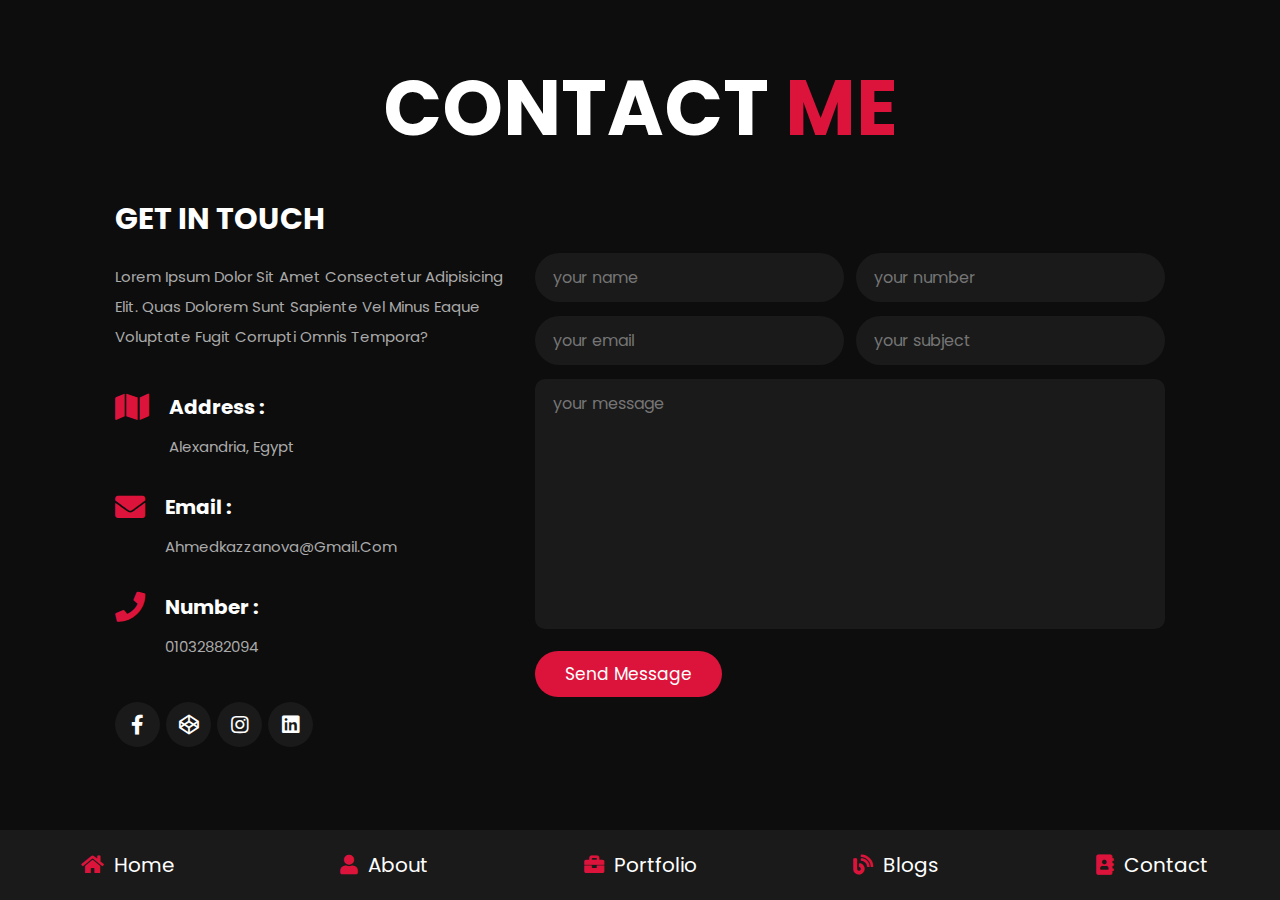
<file: contact/contact.html>
<!DOCTYPE html>
<html lang="en">
<head>
    <meta charset="UTF-8">
    <meta http-equiv="X-UA-Compatible" content="IE=edge">
    <meta name="viewport" content="width=device-width, initial-scale=1.0">
    <title>contact</title>

    <!-- font awesome cdn link  -->
    <link rel="stylesheet" href="https://cdnjs.cloudflare.com/ajax/libs/font-awesome/5.15.4/css/all.min.css">

    <!-- custom css file link  -->
    <link rel="stylesheet" href="style/contact.css">

</head>
<body>
    
<!-- navbar section starts  -->

<nav class="navbar">
    <a href="../index.html"> <i class="fas fa-home"></i> <span>home</span> </a>
    <a href="../about/about.html"> <i class="fas fa-user"></i> <span>about</span> </a>
    <a href="../portfilio/portfolio.html"> <i class="fas fa-briefcase"></i> <span>portfolio</span> </a>
    <a href="../blog/blogs.html"> <i class="fas fa-blog"></i> <span>blogs</span> </a>
    <a href="../contact/contact.html"> <i class="fas fa-address-book"></i> <span>contact</span> </a>
</nav>

<!-- navbar section ends -->

<!-- contact section starts  -->

<section class="contact">

<h1 class="heading"> contact <span>me</span> </h1>

<div class="row">

    <div class="info-container">

        <h1>get in touch</h1>

        <p>Lorem ipsum dolor sit amet consectetur adipisicing elit. Quas dolorem sunt sapiente vel minus eaque voluptate fugit corrupti omnis tempora?</p>

        <div class="box-container">

            <div class="box">
                <i class="fas fa-map"></i>
                <div class="info">
                    <h3>address :</h3>
                    <p>alexandria, egypt</p>
                </div>
            </div>

            <div class="box">
                <i class="fas fa-envelope"></i>
                <div class="info">
                    <h3>email :</h3>
                    <p>ahmedkazzanova@gmail.com</p>
                </div>
            </div>

            <div class="box">
                <i class="fas fa-phone"></i>
                <div class="info">
                    <h3>number :</h3>
                    <p>01032882094</p>
                </div>
            </div>

        </div>

        <div class="share">
            <a href="https://www.facebook.com/profile.php?id=100009898380220" target="blank" class="fab fa-facebook-f"></a>
            <a href="https://codepen.io/ahmed-kazanova" class="fab fa-codepen" target="blank"></a>
            <a href="https://www.instagram.com/ahmedadel__97/?fbclid=IwAR34XBxaVZM7WEzP7pMvPN4l78DN_rEjDQCfjOa_iyXu66oibjCuJRzbBkE" class="fab fa-instagram" target="blank"></a>
            <a href="https://www.linkedin.com/in/ahmed-adel-329332215/" class="fab fa-linkedin" target="blank"></a>
        </div>

    </div>

    <form action="">

        <div class="inputBox">
            <input type="text" placeholder="your name">
            <input type="number" placeholder="your number">
        </div>

        <div class="inputBox">
            <input type="email" placeholder="your email">
            <input type="text" placeholder="your subject">
        </div>

        <textarea name="" placeholder="your message" id="" cols="30" rows="10"></textarea>

        <input type="submit" value="send message" class="btn">

    </form>

</div>

</section>

<!-- contact section ends -->

</body>
</html>
</file>
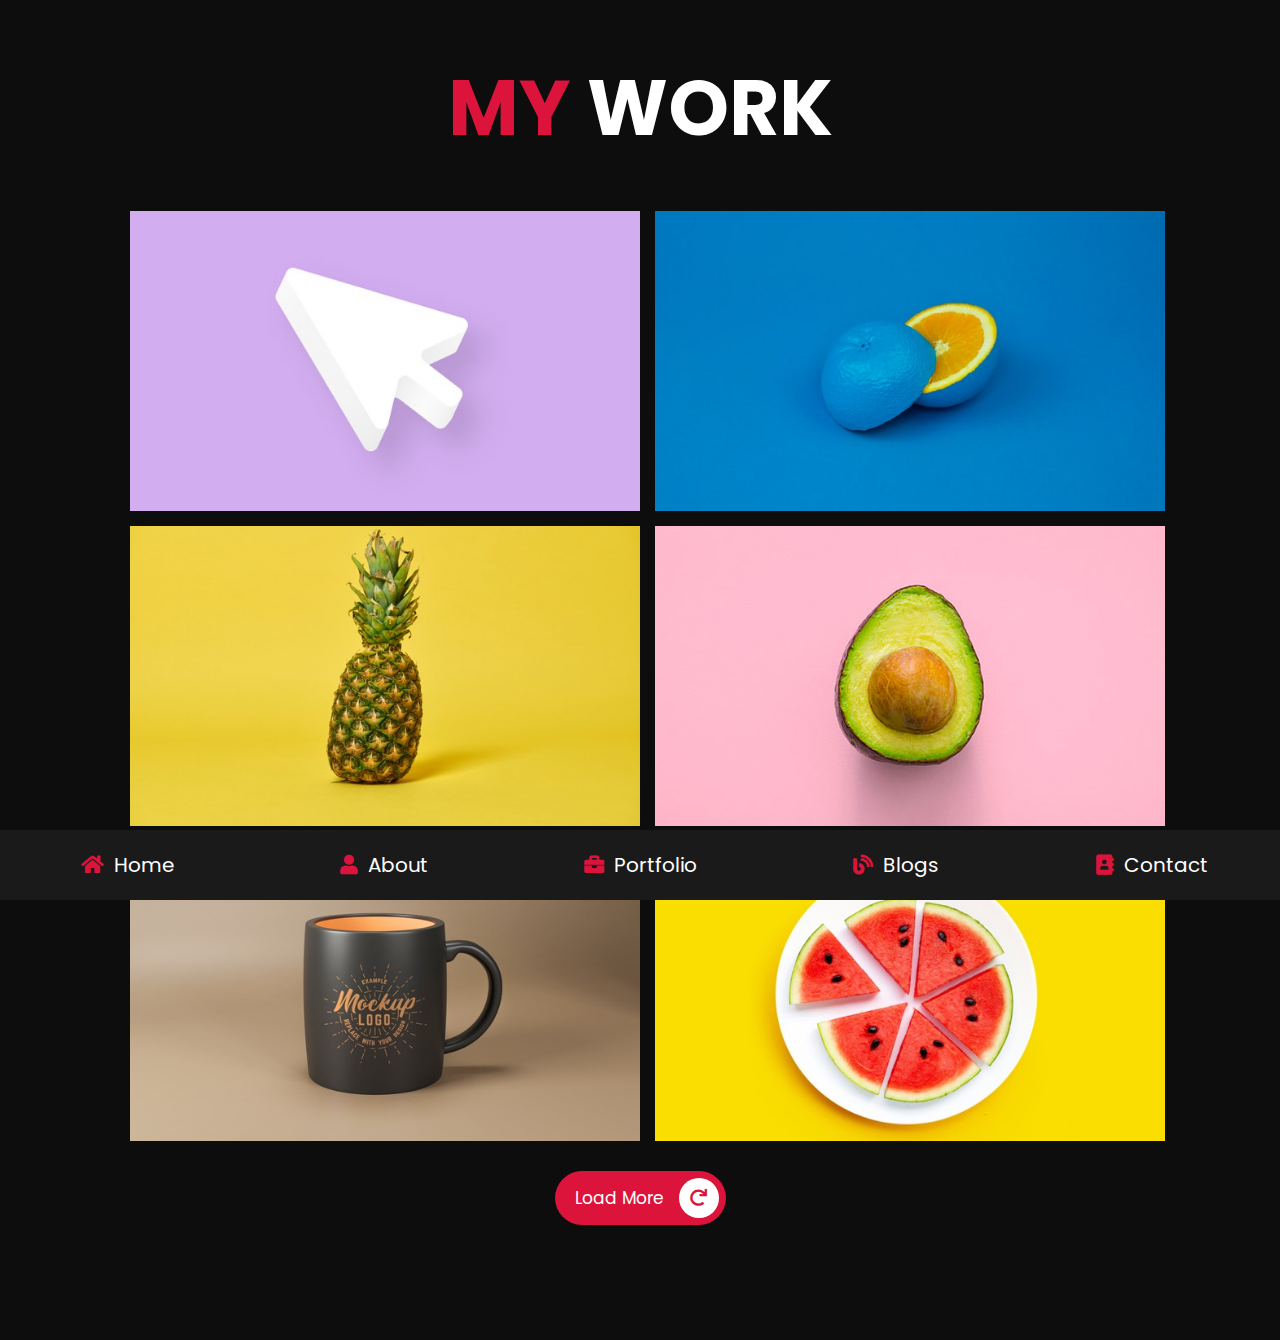
<file: portfilio/portfolio.html>
<!DOCTYPE html>
<html lang="en">
<head>
    <meta charset="UTF-8">
    <meta http-equiv="X-UA-Compatible" content="IE=edge">
    <meta name="viewport" content="width=device-width, initial-scale=1.0">
    <title>portfolio</title>

    <!-- font awesome cdn link  -->
    <link rel="stylesheet" href="https://cdnjs.cloudflare.com/ajax/libs/font-awesome/5.15.4/css/all.min.css">

    <!-- custom css file link  -->
    <link rel="stylesheet" href="style/portfolio.css">

</head>
<body>
    
<!-- navbar section starts  -->

<nav class="navbar">
    <a href="../index.html"> <i class="fas fa-home"></i> <span>home</span> </a>
    <a href="../about/about.html"> <i class="fas fa-user"></i> <span>about</span> </a>
    <a href="../portfilio/portfolio.html"> <i class="fas fa-briefcase"></i> <span>portfolio</span> </a>
    <a href="../blog/blogs.html"> <i class="fas fa-blog"></i> <span>blogs</span> </a>
    <a href="../contact/contact.html"> <i class="fas fa-address-book"></i> <span>contact</span> </a>
</nav>

<!-- navbar section ends -->

<!-- portfolio section starts  -->

<section class="portfolio">

    <h1 class="heading"> <span>my</span> work </h1>

    <div class="box-container">

        <div class="box">
            <img src="img/img-1.jpg" alt="">
            <div class="content">
                <h3>project 01</h3>
                <p>Lorem, ipsum dolor sit amet consectetur adipisicing elit. Distinctio, praesentium.</p>
                <a href="#">read more</a>
            </div>
        </div>

        <div class="box">
            <img src="img/img-2.jpg" alt="">
            <div class="content">
                <h3>project 02</h3>
                <p>Lorem, ipsum dolor sit amet consectetur adipisicing elit. Distinctio, praesentium.</p>
                <a href="#">read more</a>
            </div>
        </div>
       
        <div class="box">
            <img src="img/img-3.jpg" alt="">
            <div class="content">
                <h3>project 03</h3>
                <p>Lorem, ipsum dolor sit amet consectetur adipisicing elit. Distinctio, praesentium.</p>
                <a href="#">read more</a>
            </div>
        </div>

        <div class="box">
            <img src="img/img-4.jpg" alt="">
            <div class="content">
                <h3>project 04</h3>
                <p>Lorem, ipsum dolor sit amet consectetur adipisicing elit. Distinctio, praesentium.</p>
                <a href="#">read more</a>
            </div>
        </div>

        <div class="box">
            <img src="img/img-5.jpg" alt="">
            <div class="content">
                <h3>project 05</h3>
                <p>Lorem, ipsum dolor sit amet consectetur adipisicing elit. Distinctio, praesentium.</p>
                <a href="#">read more</a>
            </div>
        </div>

        <div class="box">
            <img src="img/img-6.jpg" alt="">
            <div class="content">
                <h3>project 06</h3>
                <p>Lorem, ipsum dolor sit amet consectetur adipisicing elit. Distinctio, praesentium.</p>
                <a href="#">read more</a>
            </div>
        </div>

    </div>

    <a href="#" class="btn"> load more <i class="fas fa-redo"></i> </a>
    
</section>

<!-- portfolio section ends -->

</body>
</html>
</file>
<file: css/style.css>
@import url("https://fonts.googleapis.com/css2?family=Poppins:wght@100;300;400;500;600;700&display=swap");
* {
  font-family: 'Poppins', sans-serif;
  margin: 0;
  padding: 0;
  -webkit-box-sizing: border-box;
          box-sizing: border-box;
  text-decoration: none;
  outline: none;
  border: none;
  text-transform: capitalize;
}

html {
  font-size: 62.5%;
  overflow-x: hidden;
}
html::-webkit-scrollbar {
  width: 1rem;
}
html::-webkit-scrollbar-track {
  background: #0d0d0d;
}
html::-webkit-scrollbar-thumb {
  background: crimson;
  border-radius: 5rem;
}
body {
  background: #0d0d0d;
  padding-bottom: 6.5rem;
}
section {
  padding: 5rem 9%;
}
.heading {
  text-align: center;
  font-size: 6vw;
  color: #fff;
  margin-bottom: 3rem;
  text-transform: uppercase;
}
.heading span {
  text-transform: uppercase;
  color: crimson;
}
.btn {
  display: inline-block;
  margin-top: 1rem;
  border-radius: 5rem;
  background: crimson;
  padding: .7rem;
  font-size: 1.7rem;
  color: #fff;
  padding-left: 2rem;
}
.btn i {
  height: 4rem;
  width: 4rem;
  line-height: 4rem;
  font-size: 1.7rem;
  text-align: center;
  background: #fff;
  color: crimson;
  border-radius: 50%;
  margin-left: 1rem;
  -webkit-transition: .2s linear;
  transition: .2s linear;
}
.btn:hover i {
  margin-left: 2rem;
}
/**************** Start Nav ********************/
.navbar {
  position: fixed;
  bottom: 0;
  left: 0;
  right: 0;
  display: -webkit-box;
  display: -ms-flexbox;
  display: flex;
  z-index: 1000;
  -webkit-box-align: end;
      -ms-flex-align: end;
          align-items: flex-end;
}
.navbar a {
  padding: 2rem;
  font-size: 2rem;
  background: #1a1a1a;
  -webkit-box-flex: 1;
  -ms-flex: 1;
  flex: 1;
  color: #fff;
  text-align: center;
  -webkit-transition: .2s linear;
  transition: .2s linear;
}
.navbar a i {
  color: crimson;
  padding-right: .5rem;
}
.navbar a:hover {
  background: crimson;
  height: 10rem;
}
.navbar a:hover i {
  color: #fff;
}
/********* Start Home ****************/
.home {
  display: -webkit-box;
  display: -ms-flexbox;
  display: flex;
  -webkit-box-align: center;
      -ms-flex-align: center;
          align-items: center;
          justify-content: space-between;
  -ms-flex-wrap: wrap;
      flex-wrap: wrap;

  min-height: 90vh;
}
.home .image {
  -webkit-box-flex: 1;
      -ms-flex: 1 1 45%;
          flex: 1 1 45%;
  text-align: center;
}
.home .image img {
  height: 50rem;
  width: 50rem;
 /**/ border-radius: 30% 70% 70% 30% / 30% 30% 70% 70%;
}
.home .content {
  -webkit-box-flex: 1;
  margin-left: 20px;
      -ms-flex: 1 1 45%;
          flex: 1 1 45%;
}

.home .content h3 {
  color: #fff;
  font-size: 4rem;
  padding-bottom: .5rem;
}

.home .content span {
  font-size: 3rem;
  color: crimson;
  padding: .5rem 0;
  display: block;
}

.home .content p {
  font-size: 1.5rem;
  color: #aaa;
  padding: 1rem 0;
  line-height: 2;
}
/************ End Home ****************/




/********* Start Contact***************/
.contact .row {
  display: -webkit-box;
  display: -ms-flexbox;
  display: flex;
  -webkit-box-align: center;
      -ms-flex-align: center;
          align-items: center;
  -ms-flex-wrap: wrap;
      flex-wrap: wrap;
  gap: 2rem;
}
.contact .row .info-container {
  width: 40rem;
}
.contact .row .info-container h1 {
  font-size: 3rem;
  text-transform: uppercase;
  color: #fff;
  padding-bottom: 1rem;
}
.contact .row .info-container p {
  font-size: 1.5rem;
  line-height: 2;
  color: #aaa;
  padding: 1rem 0;
}
.contact .row .info-container .box-container {
  padding: 2rem 0;
}
.contact .row .info-container .box-container .box {
  display: -webkit-box;
  display: -ms-flexbox;
  display: flex;
  gap: 2rem;
  padding: 1rem 0;
}
.contact .row .info-container .box-container .box i {
  font-size: 3rem;
  color: crimson;
}
.contact .row .info-container .box-container .box h3 {
  font-size: 2rem;
  color: #fff;
}
.contact .row .info-container .share a {
  font-size: 2rem;
  height: 4.5rem;
  width: 4.5rem;
  line-height: 4.5rem;
  border-radius: 50%;
  background: #1a1a1a;
  color: #fff;
  text-align: center;
  margin-right: .3rem;
}
.contact .row .info-container .share a:hover {
  background: crimson;
}
.contact .row form {
  -webkit-box-flex: 1;
      -ms-flex: 1 1 42rem;
          flex: 1 1 42rem;
}
.contact .row form .inputBox {
  display: -webkit-box;
  display: -ms-flexbox;
  display: flex;
  -ms-flex-wrap: wrap;
      flex-wrap: wrap;
          justify-content: space-between;
}
.contact .row form .inputBox input {
  width: 49%;
}
.contact .row form .inputBox input,
.contact .row form textarea {
  border-radius: 5rem;
  padding: 1.2rem 1.8rem;
  font-size: 1.6rem;
  color: #fff;
  text-transform: none;
  margin: .7rem 0;
  background: #1a1a1a;
}
.contact .row form textarea {
  width: 100%;
  border-radius: 1rem;
  resize: none;
  height: 25rem;
}
.contact .row form .btn {
  padding: 1rem 3rem;
  cursor: pointer;
}
.contact .row form .btn:hover {
  background: #fff;
  color: #0d0d0d;
}
/******************************************/
@media (max-width: 1200px) {
  html {
    font-size: 55%;
  }
  section {
    padding: 3rem 2rem;
  }
  .home .content {
    text-align: center;
  }
}

@media (max-width: 768px) {
  .heading {
    font-size: 12vw;
  }
  .navbar a i {
    padding: 0;
  }
  .navbar a span {
    display: none;
  }
  .navbar a:hover {
    padding-bottom: 2rem;
  }
  .home {
    text-align: center;
    gap: 2rem;
  }
  .home .image img {
    height: 30rem;
    width: 30rem;
  }
  .home .content h3 {
    font-size: 3rem;
  }
  .home .content span {
    font-size: 2.5rem;
  }
  .count-container {
    margin-top: 20px;
  }
  .contact .row form .inputBox input {
    width: 100%;
    margin-bottom: 1rem;
  }
}

@media (max-width: 450px) {
  html {
    font-size: 50%;
  }
}
/*# sourceMappingURL=style.css.map */
</file>
<file: about/style/about.css>
@import url("https://fonts.googleapis.com/css2?family=Poppins:wght@100;300;400;500;600;700&display=swap");
* {
  font-family: 'Poppins', sans-serif;
  margin: 0;
  padding: 0;
  -webkit-box-sizing: border-box;
          box-sizing: border-box;
  text-decoration: none;
  outline: none;
  border: none;
  text-transform: capitalize;
}

html {
    font-size: 62.5%;
    overflow-x: hidden;
  }
  html::-webkit-scrollbar {
    width: 1rem;
  }
  html::-webkit-scrollbar-track {
    background: #0d0d0d;
  }
  html::-webkit-scrollbar-thumb {
    background: crimson;
    border-radius: 5rem;
  }
  body {
    background: #0d0d0d;
    padding-bottom: 6.5rem;
  }
  section {
    padding: 5rem 9%;
  }
  .heading {
    text-align: center;
    font-size: 6vw;
    color: #fff;
    margin-bottom: 3rem;
    text-transform: uppercase;
  }
  .heading span {
    text-transform: uppercase;
    color: crimson;
  }
  .btn {
    display: inline-block;
    margin-top: 1rem;
    border-radius: 5rem;
    background: crimson;
    padding: .7rem;
    font-size: 1.7rem;
    color: #fff;
    padding-left: 2rem;
  }
  .btn i {
    height: 4rem;
    width: 4rem;
    line-height: 4rem;
    font-size: 1.7rem;
    text-align: center;
    background: #fff;
    color: crimson;
    border-radius: 50%;
    margin-left: 1rem;
    -webkit-transition: .2s linear;
    transition: .2s linear;
  }
  .btn:hover i {
    margin-left: 2rem;
  }
  /*****************************************/
  .navbar {
    position: fixed;
    bottom: 0;
    left: 0;
    right: 0;
    display: -webkit-box;
    display: -ms-flexbox;
    display: flex;
    z-index: 1000;
    -webkit-box-align: end;
        -ms-flex-align: end;
            align-items: flex-end;
  }
  .navbar a {
    padding: 2rem;
    font-size: 2rem;
    background: #1a1a1a;
    -webkit-box-flex: 1;
    -ms-flex: 1;
    flex: 1;
    color: #fff;
    text-align: center;
    -webkit-transition: .2s linear;
    transition: .2s linear;
  }
  .navbar a i {
    color: crimson;
    padding-right: .5rem;
  }
  .navbar a:hover {
    background: crimson;
    height: 10rem;
  }
  .navbar a:hover i {
    color: #fff;
  }
  /*********************************************/
  /**************** Start About *************/
.about .row {
    display: -webkit-box;
    display: -ms-flexbox;
    display: flex;
    -webkit-box-align: center;
        -ms-flex-align: center;
            align-items: center;
    -ms-flex-wrap: wrap;
        flex-wrap: wrap;
  }
  
  .about .row .info-container {
    -webkit-box-flex: 1;
        -ms-flex: 1 1 42rem;
            flex: 1 1 42rem;
  }
  
  .about .row .info-container h1 {
    font-size: 3rem;
    color: #fff;
    text-transform: uppercase;
    padding-bottom: 1rem;
  }
  
  .about .row .info-container .box-container {
    padding: 1rem 0;
    display: -webkit-box;
    display: -ms-flexbox;
    display: flex;
    -ms-flex-wrap: wrap;
        flex-wrap: wrap;
  
    gap: 2rem;
  }
  
  .about .row .info-container .box-container .box {
    -webkit-box-flex: 1;
        -ms-flex: 1 1 20rem;
            flex: 1 1 20rem;
           
  }
  
  .about .row .info-container .box-container .box h3 {
    font-size: 1rem;
    color: #fff;
    padding: 1rem 0;
    font-weight: normal;
  }
  
  .about .row .info-container .box-container .box h3 span {
    color: #aaa;
    font-weight: lighter;
  }
  
  .about .row .count-container {
     margin-top: 15px;
    -webkit-box-flex: 1;
        -ms-flex: 1 1 42rem;
            flex: 1 1 42rem;
    display: -webkit-box;
    display: -ms-flexbox;
    display: flex;
    -ms-flex-wrap: wrap;
        flex-wrap: wrap;
    gap: 2rem;
  }
  
  .about .row .count-container .box {
    -webkit-box-flex: 1;
            flex: 1 1 ;
    padding: 3rem 4rem;
    border-radius: .5rem;
    background: #1a1a1a;
    -webkit-box-shadow: 0 0.5rem 1rem rgba(0, 0, 0, 0.7);
            box-shadow: 0 0.5rem 1rem rgba(0, 0, 0, 0.7);
            display: flex;
            flex-wrap: wrap;
            justify-content: center;
            
  }
  
  .about .row .count-container .box h3 {
    font-size: 6rem;
    width: 100%;
    text-align: center;
    color: crimson;
  }
  
  .about .row .count-container .box p {
    font-size: 2rem;
    color: #aaa;
    width: 100%;
    text-align: center;
  }
  
  .skills .box-container {
     display: flex;
     flex-wrap: wrap;
     justify-content: center;
     align-items: center;
   
  
  }
  
  .skills .box-container .box {
    flex: 1;
    margin-left: 16px;
    margin-top: 10px;
    padding: 2rem;
    text-align: center;
    -webkit-box-shadow: 0 0.5rem 1rem rgba(0, 0, 0, 0.7);
            box-shadow: 0 0.5rem 1rem rgba(0, 0, 0, 0.7);
    border-radius: .5rem;
    background: #1a1a1a;
  }
  
  .skills .box-container .box:hover {
    background: #fff;
  }
  
  .skills .box-container .box:hover h3 {
    color: #0d0d0d;
  }
  
  .skills .box-container .box img {
    height: 7rem;
    margin-bottom: 1rem;
  }
  
  .skills .box-container .box h3 {
    color: #fff;
    font-size: 1.7rem;
    font-weight: normal;
    text-transform: uppercase;
  }
  
  .education .box-container {
    display: -webkit-box;
    display: -ms-flexbox;
    display: flex;
    -ms-flex-wrap: wrap;
        flex-wrap: wrap;
  }
  
  .education .box-container .box {
    -webkit-box-flex: 1;
        -ms-flex: 1 1 40rem;
            flex: 1 1 40rem;
    margin-left: 2rem;
    padding: 0px;
    padding-left: 3.5rem;
    padding-bottom: 3rem;
    border-left: 0.1rem solid #aaa;
    position: relative;
  }
  
  .education .box-container .box i {
    height: 4.5rem;
    width: 4.5rem;
    line-height: 4.5rem;
    font-size: 1.7rem;
    border-radius: 50%;
    background: crimson;
    color: #fff;
    text-align: center;
    position: absolute;
    top: -1rem;
    left: -2.25rem;
  }
  
  .education .box-container .box span {
    font-size: 1.7rem;
    color: #fff;
    border-radius: 5rem;
    padding: .5rem 1.5rem;
    background: #1a1a1a;
  }
  
  .education .box-container .box h3 {
    font-size: 2rem;
    padding: 1rem 0;
    color: #fff;
    padding-top: 3rem;
    font-weight: normal;
  }
  
  .education .box-container .box p {
    font-size: 1.5rem;
    color: #aaa;
    line-height: 2;
  }
  /************ End About ******************/



  @media (max-width: 1200px) {
    html {
      font-size: 55%;
    }
    section {
      padding: 3rem 2rem;
    }
  }
  
  @media (max-width: 768px) {
    .heading {
      font-size: 12vw;
    }
    .navbar a i {
      padding: 0;
    }
    .navbar a span {
      display: none;
    }
    .navbar a:hover {
      padding-bottom: 2rem;
    }
  }




  @media (max-width: 450px) {
    html {
      font-size: 50%;
    }
  }
</file>
<file: blog/style/blog.css>
@import url("https://fonts.googleapis.com/css2?family=Poppins:wght@100;300;400;500;600;700&display=swap");
* {
  font-family: 'Poppins', sans-serif;
  margin: 0;
  padding: 0;
  -webkit-box-sizing: border-box;
          box-sizing: border-box;
  text-decoration: none;
  outline: none;
  border: none;
  text-transform: capitalize;
}

html {
  font-size: 62.5%;
  overflow-x: hidden;
}
html::-webkit-scrollbar {
  width: 1rem;
}
html::-webkit-scrollbar-track {
  background: #0d0d0d;
}
html::-webkit-scrollbar-thumb {
  background: crimson;
  border-radius: 5rem;
}
body {
  background: #0d0d0d;
  padding-bottom: 6.5rem;
}
section {
  padding: 5rem 9%;
}
.heading {
  text-align: center;
  font-size: 6vw;
  color: #fff;
  margin-bottom: 3rem;
  text-transform: uppercase;
}
.heading span {
  text-transform: uppercase;
  color: crimson;
}
.btn {
  display: inline-block;
  margin-top: 1rem;
  border-radius: 5rem;
  background: crimson;
  padding: .7rem;
  font-size: 1.7rem;
  color: #fff;
  padding-left: 2rem;
}
.btn i {
  height: 4rem;
  width: 4rem;
  line-height: 4rem;
  font-size: 1.7rem;
  text-align: center;
  background: #fff;
  color: crimson;
  border-radius: 50%;
  margin-left: 1rem;
  -webkit-transition: .2s linear;
  transition: .2s linear;
}
.btn:hover i {
  margin-left: 2rem;
}
/**************** Start Nav ********************/
.navbar {
  position: fixed;
  bottom: 0;
  left: 0;
  right: 0;
  display: -webkit-box;
  display: -ms-flexbox;
  display: flex;
  z-index: 1000;
  -webkit-box-align: end;
      -ms-flex-align: end;
          align-items: flex-end;
}
.navbar a {
  padding: 2rem;
  font-size: 2rem;
  background: #1a1a1a;
  -webkit-box-flex: 1;
  -ms-flex: 1;
  flex: 1;
  color: #fff;
  text-align: center;
  -webkit-transition: .2s linear;
  transition: .2s linear;
}
.navbar a i {
  color: crimson;
  padding-right: .5rem;
}
.navbar a:hover {
  background: crimson;
  height: 10rem;
}
.navbar a:hover i {
  color: #fff;
}
/********** Start blog **************************/
.blogs .box-container {
  display: -ms-grid;
  display: grid;
  -ms-grid-columns: (minmax(31rem, 1fr))[auto-fit];
      grid-template-columns: repeat(auto-fit, minmax(31rem, 1fr));
  gap: 1.5rem;
}

.blogs .box-container .box {
  text-align: center;
  padding: 2rem;
  border-radius: .5rem;
  background: #1a1a1a;
  -webkit-box-shadow: 0 0.5rem 1rem rgba(0, 0, 0, 0.7);
          box-shadow: 0 0.5rem 1rem rgba(0, 0, 0, 0.7);
}

.blogs .box-container .box:hover .image img {
  -webkit-transform: scale(1.2);
          transform: scale(1.2);
}

.blogs .box-container .box .image {
  height: 25rem;
  width: 100%;
  border-radius: .5rem;
  overflow: hidden;
}

.blogs .box-container .box .image img {
  height: 100%;
  width: 100%;
  -o-object-fit: cover;
     object-fit: cover;
  -webkit-transition: .2s linear;
  transition: .2s linear;
}

.blogs .box-container .box .content .icons {
  position: relative;
  top: -1rem;
  border-radius: .5rem;
  padding: 1.5rem;
  display: inline-block;
  background: #0d0d0d;
}

.blogs .box-container .box .content .icons a {
  font-size: 1.4rem;
  margin: 0 1rem;
  color: #fff;
}

.blogs .box-container .box .content .icons a:hover {
  color: crimson;
}

.blogs .box-container .box .content .icons a i {
  padding-right: .5rem;
  color: crimson;
}

.blogs .box-container .box .content h3 {
  font-size: 2rem;
  color: #fff;
  font-weight: normal;
}

.blogs .box-container .box .content p {
  font-size: 1.5rem;
  color: #aaa;
  padding: 1rem 0;
  line-height: 2;
}

  /****** End Blog ******************/






  @media (max-width: 1200px) {
    html {
      font-size: 55%;
    }
    section {
      padding: 3rem 2rem;
    }
  }
  
  @media (max-width: 768px) {
    .heading {
      font-size: 12vw;
    }
    .navbar a i {
      padding: 0;
    }
    .navbar a span {
      display: none;
    }
    .navbar a:hover {
      padding-bottom: 2rem;
    }
  }




  @media (max-width: 450px) {
    html {
      font-size: 50%;
    }
  }
</file>
<file: contact/style/contact.css>
@import url("https://fonts.googleapis.com/css2?family=Poppins:wght@100;300;400;500;600;700&display=swap");
* {
  font-family: 'Poppins', sans-serif;
  margin: 0;
  padding: 0;
  -webkit-box-sizing: border-box;
          box-sizing: border-box;
  text-decoration: none;
  outline: none;
  border: none;
  text-transform: capitalize;
}

html {
  font-size: 62.5%;
  overflow-x: hidden;
}
html::-webkit-scrollbar {
  width: 1rem;
}
html::-webkit-scrollbar-track {
  background: #0d0d0d;
}
html::-webkit-scrollbar-thumb {
  background: crimson;
  border-radius: 5rem;
}
body {
  background: #0d0d0d;
  padding-bottom: 6.5rem;
}
section {
  padding: 5rem 9%;
}
.heading {
  text-align: center;
  font-size: 6vw;
  color: #fff;
  margin-bottom: 3rem;
  text-transform: uppercase;
}
.heading span {
  text-transform: uppercase;
  color: crimson;
}
.btn {
  display: inline-block;
  margin-top: 1rem;
  border-radius: 5rem;
  background: crimson;
  padding: .7rem;
  font-size: 1.7rem;
  color: #fff;
  padding-left: 2rem;
}
.btn i {
  height: 4rem;
  width: 4rem;
  line-height: 4rem;
  font-size: 1.7rem;
  text-align: center;
  background: #fff;
  color: crimson;
  border-radius: 50%;
  margin-left: 1rem;
  -webkit-transition: .2s linear;
  transition: .2s linear;
}
.btn:hover i {
  margin-left: 2rem;
}
/**************** Start Nav ********************/
.navbar {
  position: fixed;
  bottom: 0;
  left: 0;
  right: 0;
  display: -webkit-box;
  display: -ms-flexbox;
  display: flex;
  z-index: 1000;
  -webkit-box-align: end;
      -ms-flex-align: end;
          align-items: flex-end;
}
.navbar a {
  padding: 2rem;
  font-size: 2rem;
  background: #1a1a1a;
  -webkit-box-flex: 1;
  -ms-flex: 1;
  flex: 1;
  color: #fff;
  text-align: center;
  -webkit-transition: .2s linear;
  transition: .2s linear;
}
.navbar a i {
  color: crimson;
  padding-right: .5rem;
}
.navbar a:hover {
  background: crimson;
  height: 10rem;
}
.navbar a:hover i {
  color: #fff;
}
/**************** Start Nav ********************/
.navbar {
  position: fixed;
  bottom: 0;
  left: 0;
  right: 0;
  display: -webkit-box;
  display: -ms-flexbox;
  display: flex;
  z-index: 1000;
  -webkit-box-align: end;
      -ms-flex-align: end;
          align-items: flex-end;
}
.navbar a {
  padding: 2rem;
  font-size: 2rem;
  background: #1a1a1a;
  -webkit-box-flex: 1;
  -ms-flex: 1;
  flex: 1;
  color: #fff;
  text-align: center;
  -webkit-transition: .2s linear;
  transition: .2s linear;
}
.navbar a i {
  color: crimson;
  padding-right: .5rem;
}
.navbar a:hover {
  background: crimson;
  height: 10rem;
}
.navbar a:hover i {
  color: #fff;
}

















/********* Start Contact***************/
.contact .row {
    display: -webkit-box;
    display: -ms-flexbox;
    display: flex;
    -webkit-box-align: center;
        -ms-flex-align: center;
            align-items: center;
    -ms-flex-wrap: wrap;
        flex-wrap: wrap;
    gap: 2rem;
  }
  .contact .row .info-container {
    width: 40rem;
  }
  .contact .row .info-container h1 {
    font-size: 3rem;
    text-transform: uppercase;
    color: #fff;
    padding-bottom: 1rem;
  }
  .contact .row .info-container p {
    font-size: 1.5rem;
    line-height: 2;
    color: #aaa;
    padding: 1rem 0;
  }
  .contact .row .info-container .box-container {
    padding: 2rem 0;
  }
  .contact .row .info-container .box-container .box {
    display: -webkit-box;
    display: -ms-flexbox;
    display: flex;
    gap: 2rem;
    padding: 1rem 0;
  }
  .contact .row .info-container .box-container .box i {
    font-size: 3rem;
    color: crimson;
  }
  .contact .row .info-container .box-container .box h3 {
    font-size: 2rem;
    color: #fff;
  }
  .contact .row .info-container .share a {
    font-size: 2rem;
    height: 4.5rem;
    width: 4.5rem;
    line-height: 4.5rem;
    border-radius: 50%;
    background: #1a1a1a;
    color: #fff;
    text-align: center;
    margin-right: .3rem;
  }
  .contact .row .info-container .share a:hover {
    background: crimson;
  }
  .contact .row form {
    -webkit-box-flex: 1;
        -ms-flex: 1 1 42rem;
            flex: 1 1 42rem;
  }
  .contact .row form .inputBox {
    display: -webkit-box;
    display: -ms-flexbox;
    display: flex;
    -ms-flex-wrap: wrap;
        flex-wrap: wrap;
            justify-content: space-between;
  }
  .contact .row form .inputBox input {
    width: 49%;
  }
  .contact .row form .inputBox input,
  .contact .row form textarea {
    border-radius: 5rem;
    padding: 1.2rem 1.8rem;
    font-size: 1.6rem;
    color: #fff;
    text-transform: none;
    margin: .7rem 0;
    background: #1a1a1a;
  }
  .contact .row form textarea {
    width: 100%;
    border-radius: 1rem;
    resize: none;
    height: 25rem;
  }
  .contact .row form .btn {
    padding: 1rem 3rem;
    cursor: pointer;
  }
  .contact .row form .btn:hover {
    background: #fff;
    color: #0d0d0d;
  }
  /******************************************/








  @media (max-width: 1200px) {
    html {
      font-size: 55%;
    }
    section {
      padding: 3rem 2rem;
    }
  }
  
  @media (max-width: 768px) {
    .heading {
      font-size: 12vw;
    }
    .navbar a i {
      padding: 0;
    }
    .navbar a span {
      display: none;
    }
    .navbar a:hover {
      padding-bottom: 2rem;
    }
  }




  @media (max-width: 450px) {
    html {
      font-size: 50%;
    }
  }
</file>
<file: portfilio/style/portfolio.css>
@import url("https://fonts.googleapis.com/css2?family=Poppins:wght@100;300;400;500;600;700&display=swap");
* {
  font-family: 'Poppins', sans-serif;
  margin: 0;
  padding: 0;
  -webkit-box-sizing: border-box;
          box-sizing: border-box;
  text-decoration: none;
  outline: none;
  border: none;
  text-transform: capitalize;
}

html {
  font-size: 62.5%;
  overflow-x: hidden;
}
html::-webkit-scrollbar {
  width: 1rem;
}
html::-webkit-scrollbar-track {
  background: #0d0d0d;
}
html::-webkit-scrollbar-thumb {
  background: crimson;
  border-radius: 5rem;
}
body {
  background: #0d0d0d;
  padding-bottom: 6.5rem;
}
section {
  padding: 5rem 9%;
}
.heading {
  text-align: center;
  font-size: 6vw;
  color: #fff;
  margin-bottom: 3rem;
  text-transform: uppercase;
}
.heading span {
  text-transform: uppercase;
  color: crimson;
}
.btn {
  display: inline-block;
  margin-top: 1rem;
  border-radius: 5rem;
  background: crimson;
  padding: .7rem;
  font-size: 1.7rem;
  color: #fff;
  padding-left: 2rem;
}
.btn i {
  height: 4rem;
  width: 4rem;
  line-height: 4rem;
  font-size: 1.7rem;
  text-align: center;
  background: #fff;
  color: crimson;
  border-radius: 50%;
  margin-left: 1rem;
  -webkit-transition: .2s linear;
  transition: .2s linear;
}
.btn:hover i {
  margin-left: 2rem;
}
/**************** Start Nav ********************/
.navbar {
  position: fixed;
  bottom: 0;
  left: 0;
  right: 0;
  display: -webkit-box;
  display: -ms-flexbox;
  display: flex;
  z-index: 1000;
  -webkit-box-align: end;
      -ms-flex-align: end;
          align-items: flex-end;
}
.navbar a {
  padding: 2rem;
  font-size: 2rem;
  background: #1a1a1a;
  -webkit-box-flex: 1;
  -ms-flex: 1;
  flex: 1;
  color: #fff;
  text-align: center;
  -webkit-transition: .2s linear;
  transition: .2s linear;
}
.navbar a i {
  color: crimson;
  padding-right: .5rem;
}
.navbar a:hover {
  background: crimson;
  height: 10rem;
}
.navbar a:hover i {
  color: #fff;
}
/************ Start Prtfolio *************************/
.portfolio {
    text-align: center;
  }
  .portfolio .box-container {
    display: -ms-grid;
    display: flex;
    flex-wrap: wrap;
  
    margin-bottom: 2rem;
  }
  .portfolio .box-container .box {
    flex: 1 1 32% ;
    margin-left: 15px;
    margin-top: 15px;
    height: 30rem;
    overflow: hidden;
    position: relative;
  }
  .portfolio .box-container .box:hover .content {
   top: 0px;
  }
  .portfolio .box-container .box img {
    height: 100%;
    width: 100%;
    -o-object-fit: cover;
       object-fit: cover;
  }
  .portfolio .box-container .box .content {
    position: absolute;
    top: 0;
    left: 0;
    height: 100%;
    width: 100%;
    background: #1a1a1a;
    display: -webkit-box;
    display: -ms-flexbox;
    display: flex;
    -webkit-box-orient: vertical;
    -webkit-box-direction: normal;
        -ms-flex-flow: column;
            flex-flow: column;
    -webkit-box-align: center;
        -ms-flex-align: center;
            align-items: center;
    -webkit-box-pack: center;
        -ms-flex-pack: center;
            justify-content: center;
    padding: 2rem;
  top: -100%;
    -webkit-transition: .3s linear;
    transition: .3s linear;
  }
  .portfolio .box-container .box .content h3 {
    font-size: 2.5rem;
    color: #fff;
    text-transform: uppercase;
    font-weight: normal;
  }
  .portfolio .box-container .box .content p {
    padding: 1rem 0;
    font-size: 1.5rem;
    line-height: 2;
    color: #aaa;
  }
  .portfolio .box-container .box .content a {
    font-size: 2rem;
    color: crimson;
  }
  .portfolio .box-container .box .content a:hover {
    color: #fff;
  }
  /********* End Protfolio *********************/


  @media (max-width: 1200px) {
    html {
      font-size: 55%;
    }
    section {
      padding: 3rem 2rem;
    }
  }
  
  @media (max-width: 768px) {
    .heading {
      font-size: 12vw;
    }
    .navbar a i {
      padding: 0;
    }
    .navbar a span {
      display: none;
    }
    .navbar a:hover {
      padding-bottom: 2rem;
    }
  }




  @media (max-width: 450px) {
    html {
      font-size: 50%;
    }
  }
</file>
